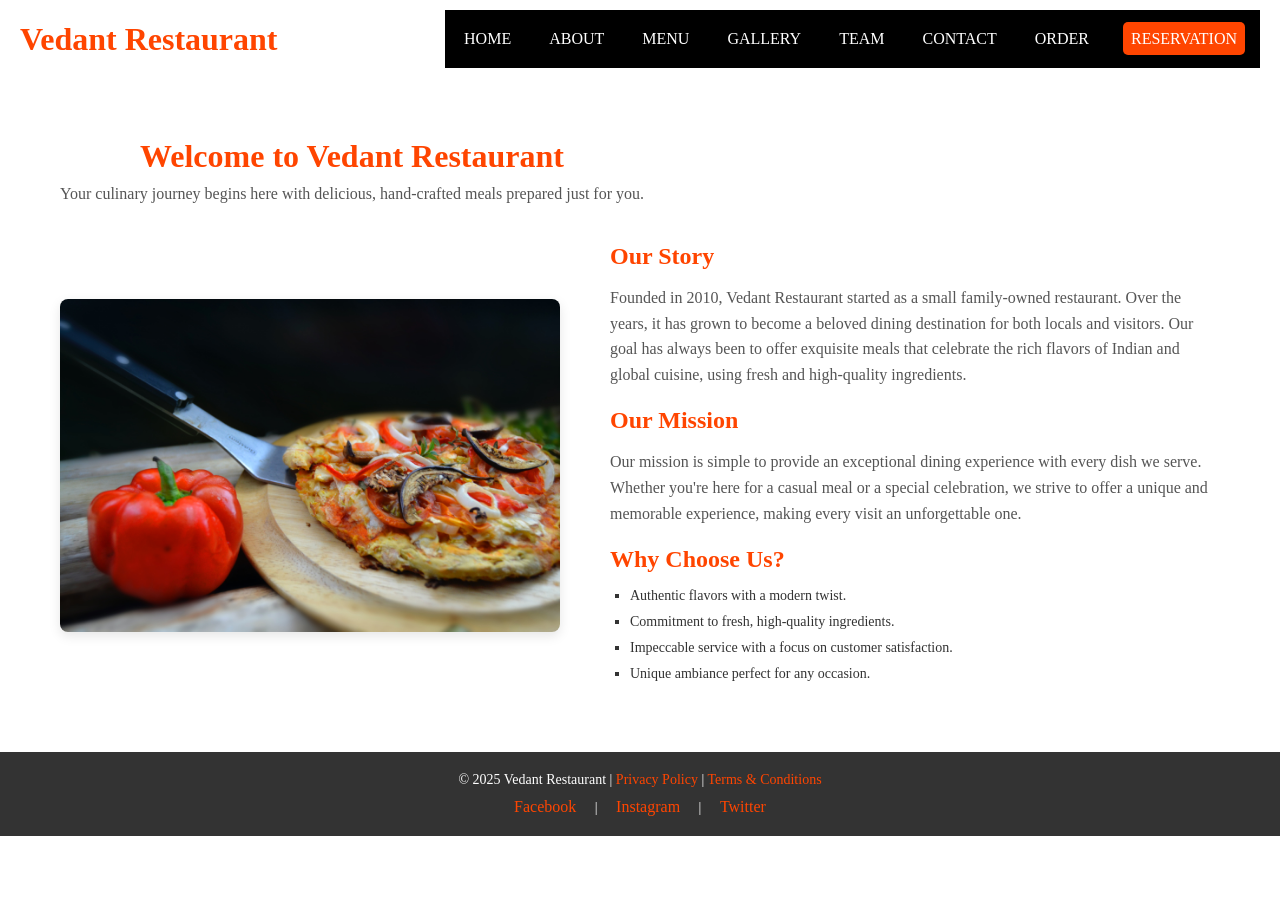
<file: about.html>
<!DOCTYPE html>
<html lang="en">

<head>
    <meta charset="UTF-8">
    <meta name="viewport" content="width=device-width, initial-scale=1.0">
    <title>Document</title>
</head>
<style>
    * {
        margin: 0;
        padding: 0;
        box-sizing: border-box;
    }

    .container {
        display: flex;
        align-items: center;
        justify-content: space-between;
        flex-wrap: wrap;
        padding: 10px 20px;
    }

    .container h1 {
        color: orangered;
        cursor: pointer;
    }

    .navbar {
        background-color: black;
        padding: 10px 0;
    }

    .navbar ul {
        display: flex;
        flex-wrap: wrap;
        justify-content: center;
        padding: 0;
        list-style-type: none;
    }

    .navbar ul li {
        display: inline-block;
        padding: 10px 15px;
        text-transform: uppercase;
    }

    .navbar ul li a {
        text-decoration: none;
        color: #fff;
        padding: 4px;
        transition: 0.5s;
    }

    .navbar ul li a:hover {
        box-shadow: 0 3px 50px orangered inset, 0 3px 50px orangered inset,
            0 3px 50px orangered inset, 0 3px 50px orangered inset;
    }

    .navbar .reservation {
        padding: 8px;
        background-color: orangered;
        border-radius: 5px;
    }

    .about {
        padding: 50px 20px;
        background-color: #fff;
    }

    .about .container {
        width: 100%;
        max-width: 1200px;
        margin: 0 auto;
    }

    .about-header {
        text-align: center;
        margin-bottom: 40px;
    }

    .about-header h2 {
        font-size: 32px;
        color: orangered;
        margin-bottom: 10px;
    }

    .about-header p {
        font-size: 16px;
        color: #555;
    }

    .about-content {
        display: flex;
        flex-wrap: wrap;
        gap: 20px;
        justify-content: center;
        align-items: center;
    }

    .about-img {
        flex: 1;
        max-width: 500px;
        margin-right: 30px;
    }

    .about-img img {
        width: 100%;
        border-radius: 8px;
        box-shadow: 0 4px 12px rgba(0, 0, 0, 0.1);
    }

    .about-text {
        flex: 1;
        max-width: 700px;
    }

    .about-text h3 {
        font-size: 24px;
        color: orangered;
        margin-bottom: 15px;
    }

    .about-text p {
        font-size: 16px;
        color: #555;
        line-height: 1.6;
        margin-bottom: 20px;
    }

    .about-text ul {
        list-style-type: square;
        padding-left: 20px;
    }

    .about-text ul li {
        font-size: 14px;
        color: #333;
        margin-bottom: 10px;
    }

    footer {
        background-color: #333;
        color: white;
        padding: 20px 0;
        text-align: center;
        font-size: 14px;
    }

    footer a {
        color: orangered;
        text-decoration: none;
    }

    footer a:hover {
        text-decoration: underline;
    }

    footer .social-links {
        margin-top: 10px;
    }

    footer .social-links a {
        margin: 0 15px;
        font-size: 16px;
    }
    /* Tablet view */
    @media (max-width: 768px) {
        .about-content {
            flex-direction: column;
            text-align: center;
        }

        .about-img {
            margin-right: 0;
            margin-bottom: 20px;
        }

        .about-text h3 {
            font-size: 22px;
        }

        .about-text p {
            font-size: 15px;
        }

        .navbar ul li {
            padding: 10px;
        }

        .container {
            flex-direction: column;
            text-align: center;
        }

        .container h1 {
            margin-bottom: 10px;
        }
    }

    /* Mobile view */
    @media (max-width: 480px) {
        .about-header h2 {
            font-size: 24px;
        }

        .about-header p,
        .about-text p,
        .navbar ul li {
         font-size: 14px;
        }

        .about-text h3 {
            font-size: 20px;
        }

        .navbar ul {
            flex-direction: column;
            padding: 0;
        }

        .navbar ul li {
            display: block;
            text-align: center;
            padding: 8px 0;
        }

        footer .social-links a {
            display: block;
            margin: 5px 0;
        }
    }
</style>

<body>
    <div class="container">
        <h1>Vedant Restaurant</h1>
        <div class="navbar">
            <ul>
                <li><a href="index.html">HOME</a></li>
                <li><a href="about.html">ABOUT</a></li>
                <li><a href="Menu.html">MENU</a></li>
                <li><a href="gallery.html">GALLERY</a></li>
                <li><a href="team.html">TEAM</a></li>
                <li><a href="contact.html">CONTACT</a></li>
                <li><a href="order.html">ORDER</a></li>
                <li><a class="reservation" href="#">RESERVATION</a></li>
            </ul>
        </div>
    </div>

    <section class="about">
        <div class="container">
            <div class="about-header">
                <h2>Welcome to Vedant Restaurant</h2>
                <p>Your culinary journey begins here with delicious, hand-crafted meals prepared just for you.</p>
            </div>
            <div class="about-content">
                <div class="about-img">
                    <img src="images/food.jpg" alt="Restaurant Interior">
                </div>
                <div class="about-text">
                    <h3>Our Story</h3>
                    <p>Founded in 2010, Vedant Restaurant started as a small family-owned restaurant. Over the years, it
                        has grown to become a beloved dining destination for both locals and visitors. Our goal has
                        always been to offer exquisite meals that celebrate the rich flavors of Indian and global
                        cuisine, using fresh and high-quality ingredients.</p>

                    <h3>Our Mission</h3>
                    <p>Our mission is simple to provide an exceptional dining experience with every dish we serve.
                        Whether you're here for a casual meal or a special celebration, we strive to offer a unique and
                        memorable experience, making every visit an unforgettable one.</p>

                    <h3>Why Choose Us?</h3>
                    <ul>
                        <li>Authentic flavors with a modern twist.</li>
                        <li>Commitment to fresh, high-quality ingredients.</li>
                        <li>Impeccable service with a focus on customer satisfaction.</li>
                        <li>Unique ambiance perfect for any occasion.</li>
                    </ul>
                </div>
            </div>
        </div>
    </section>
    <footer>
        <div class="footer-container">
            <p>&copy; 2025 Vedant Restaurant | <a href="privacy.html">Privacy Policy</a> | <a href="terms.html">Terms &
                    Conditions</a></p>
            <div class="social-links">
                <a href="https://www.facebook.com/p/Hotel-Vedant-100067033030986/" target="_blank">Facebook</a> |
                <a href="https://www.instagram.com/hotelvedant/?hl=en" target="_blank">Instagram</a> |
                <a href="https://twitter.com/vedantm_?lang=en" target="_blank">Twitter</a>
            </div>
        </div>
    </footer>
</body>

</html>
</file>
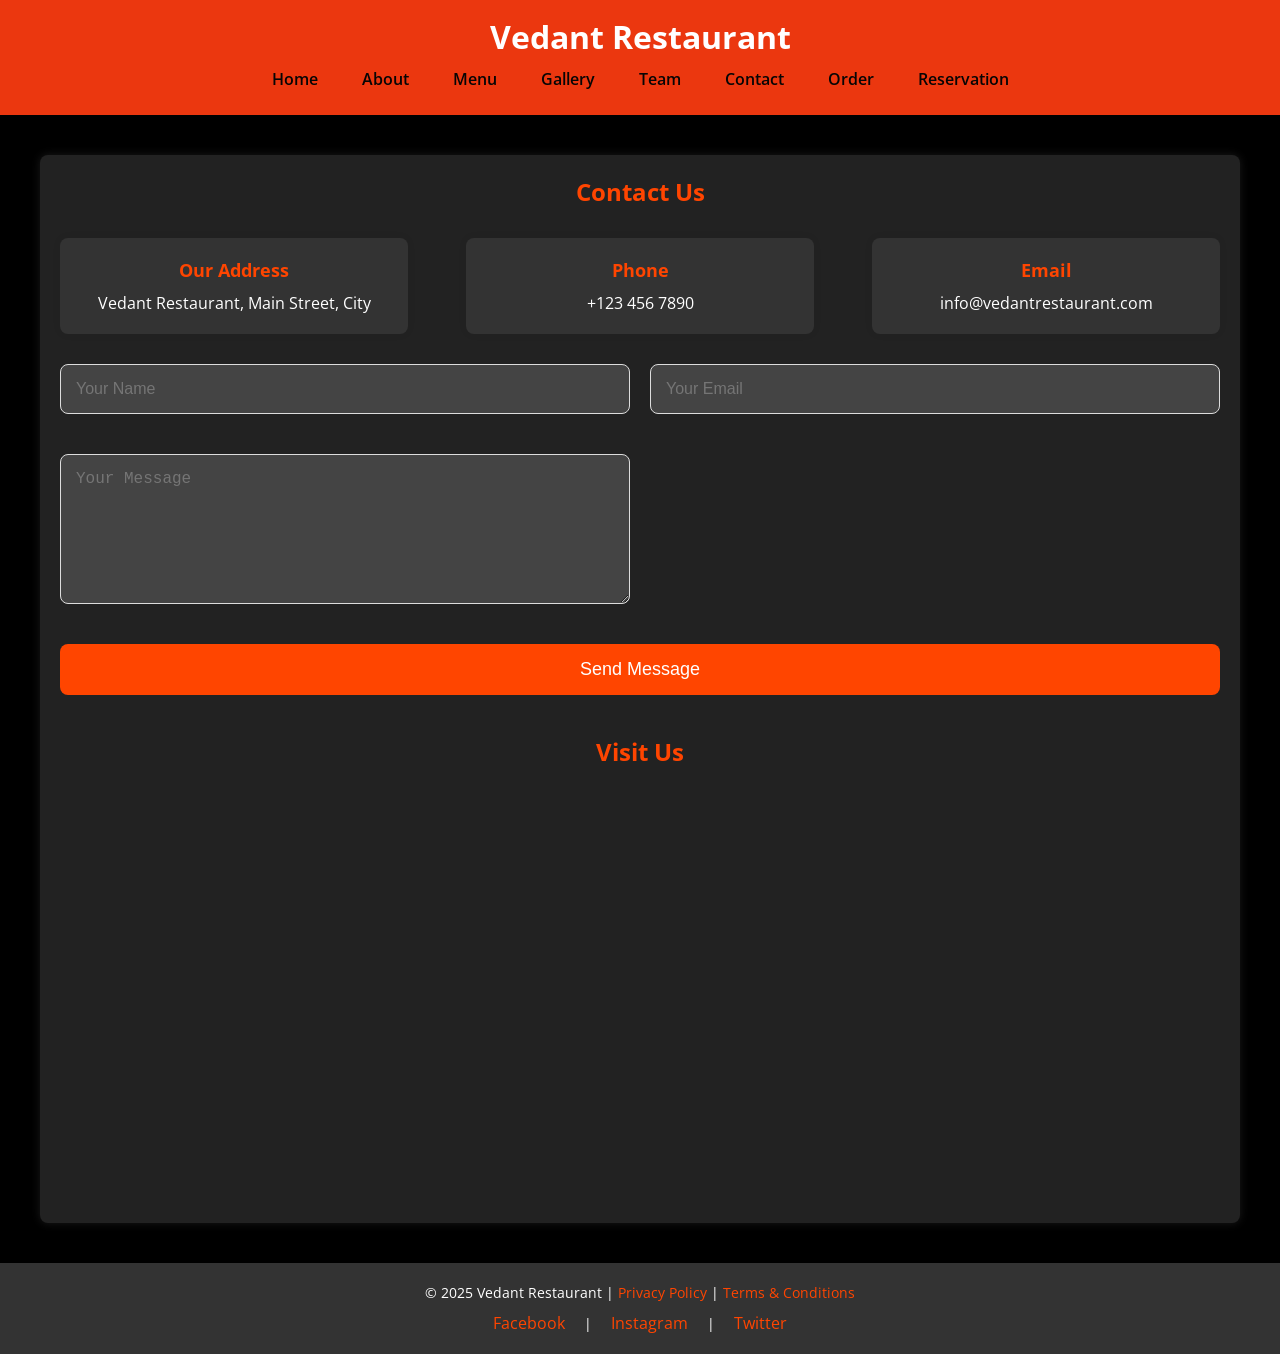
<file: contact.html>
<!DOCTYPE html>
<html lang="en">
<head>
    <meta charset="UTF-8">
    <meta name="viewport" content="width=device-width, initial-scale=1.0">
    <title>Contact - Vedant Restaurant</title>
    <link href="https://fonts.googleapis.com/css2?family=Open+Sans:wght@400;600&display=swap" rel="stylesheet">
    <style>
    * {
        margin: 0;
        padding: 0;
        box-sizing: border-box;
    }
    
    body {
        font-family: 'Open Sans', sans-serif;
        background-color: #000;
        color: #fff;
        padding: 0;
        margin: 0;
    }
    
    header {
        background-color: rgb(235, 55, 15);
        color: white;
        padding: 15px 0;
        text-align: center;
    }
    
    header h1 {
        margin: 0;
    }
    
    .navbar ul {
        list-style: none;
        padding: 0;
        text-align: center;
    }
    
    .navbar ul li {
        display: inline-block;
        padding: 10px 20px;
    }
    
    .navbar ul li a {
        text-decoration: none;
        color: rgb(6, 5, 5);
        font-weight: 600;
        transition: 0.3s;
    }
    
    .navbar ul li a:hover {
        box-shadow: 0 3px 50px rgb(237, 235, 234) inset, 0 3px 50px rgb(240, 238, 237) inset,
                    0 3px 50px rgb(240, 238, 237) inset, 0 3px 50px rgb(244, 242, 242) inset;
    }
    
    .contact-container {
        max-width: 1200px;
        margin: 40px auto;
        padding: 20px;
        background-color: #222;
        box-shadow: 0 0 10px rgba(255, 255, 255, 0.1);
        border-radius: 8px;
    }
    
    .contact-container h2 {
        text-align: center;
        color: orangered;
        margin-bottom: 30px;
    }
    
    .contact-info {
        display: flex;
        justify-content: space-between;
        gap: 20px;
        margin-bottom: 30px;
    }
    
    .contact-info div {
        width: 30%;
        padding: 20px;
        background-color: #333;
        box-shadow: 0 0 10px rgba(0, 0, 0, 0.05);
        text-align: center;
        border-radius: 8px;
    }
    
    .contact-info div h3 {
        margin-bottom: 10px;
        font-size: 18px;
        color: orangered;
    }
    
    .contact-info div p {
        font-size: 16px;
    }
    
    .contact-form {
        display: flex;
        flex-wrap: wrap;
        justify-content: space-between;
        gap: 20px;
    }
    
    .contact-form input, .contact-form textarea {
        width: calc(50% - 10px);
        padding: 15px;
        margin-bottom: 20px;
        border: 1px solid #ddd;
        border-radius: 8px;
        font-size: 16px;
        background-color: #444;
        color: white;
    }
    
    .contact-form textarea {
        height: 150px;
    }
    
    .contact-form button {
        width: 100%;
        padding: 15px;
        background-color: orangered;
        color: white;
        border: none;
        border-radius: 8px;
        font-size: 18px;
        cursor: pointer;
        transition: 0.3s;
    }
    
    .contact-form button:hover {
        background-color: darkorange;
    }
    
    .map {
        margin-top: 40px;
        text-align: center;
    }
    
    iframe {
        width: 100%;
        height: 400px;
        border: none;
        border-radius: 8px;
    }
    
    footer {
        background-color: #333;
        color: white;
        padding: 20px 0;
        text-align: center;
        font-size: 14px;
    }
    
    footer a {
        color: orangered;
        text-decoration: none;
    }
    
    footer a:hover {
        text-decoration: underline;
    }
    
    footer .social-links {
        margin-top: 10px;
    }
    
    footer .social-links a {
        margin: 0 15px;
        font-size: 16px;
    }
    
    /* Responsive Design */
    
    /* Tablet View */
    @media screen and (max-width: 1024px) {
        .contact-info {
            flex-direction: column;
            gap: 20px;
        }
    
        .contact-info div {
            width: 100%;
        }
    
        .contact-form input, .contact-form textarea {
            width: 100%;
        }
    
        .contact-container {
            padding: 15px;
        }
    }
    
    /* Mobile View */
    @media screen and (max-width: 768px) {
        header h1 {
            font-size: 24px;
        }
    
        .navbar ul li {
            display: block;
            padding: 10px 0;
        }
    
        .contact-form input, .contact-form textarea {
            width: 100%;
        }
    
        .contact-info div h3 {
            font-size: 16px;
        }
    
        .contact-info div p {
            font-size: 14px;
        }
    }
</style>    
</head>
<body>
    <header>
        <h1>Vedant Restaurant</h1>
        <div class="navbar">
            <ul>
                <li><a href="index.html">Home</a></li>
                <li><a href="about.html">About</a></li>
                <li><a href="menu.html">Menu</a></li>
                <li><a href="gallery.html">Gallery</a></li>
                <li><a href="team.html">Team</a></li>
                <li><a href="contact.html">Contact</a></li>
                <li><a href="order.html">Order</a></li>
                <li><a class="reservation" href="#">Reservation</a></li>
            </ul>
        </div>
    </header>

    <div class="contact-container">
        <h2>Contact Us</h2>

        <div class="contact-info">
            <div>
                <h3>Our Address</h3>
                <p>Vedant Restaurant, Main Street, City</p>
            </div>
            <div>
                <h3>Phone</h3>
                <p>+123 456 7890</p>
            </div>
            <div>
                <h3>Email</h3>
                <p>info@vedantrestaurant.com</p>
            </div>
        </div>

        <div class="contact-form">
            <input type="text" placeholder="Your Name" required>
            <input type="email" placeholder="Your Email" required>
            <textarea placeholder="Your Message" required></textarea>
            <button type="submit">Send Message</button>
        </div>

        <div class="map">
            <h2>Visit Us</h2>
            <iframe src="https://www.google.com/maps/embed?pb=!1m18!1m12!1m3!1d241946.09755389165!2d73.67283184014417!3d18.645688835908576!2m3!1f0!2f0!3f0!3m2!1i1024!2i768!4f13.1!3m3!1m2!1s0x3bc2cbe5a6acae13%3A0x2cc25836198fd2c1!2sVedant%20Pure%20Veg%20Restaurant!5e0!3m2!1sen!2sin!4v1735737561800!5m2!1sen!2sin" width="600" height="450" style="border:0;" allowfullscreen="" loading="lazy" referrerpolicy="no-referrer-when-downgrade"></iframe>
        </div>
    </div>

    <footer>
        <div class="footer-container">
            <p>&copy; 2025 Vedant Restaurant | <a href="privacy.html">Privacy Policy</a> | <a href="terms.html">Terms & Conditions</a></p>
            <div class="social-links">
                <a href="#" target="_blank">Facebook</a> | 
                <a href="#" target="_blank">Instagram</a> | 
                <a href="#" target="_blank">Twitter</a>
            </div>
        </div>
    </footer>
    
</body>
</html>
</file>
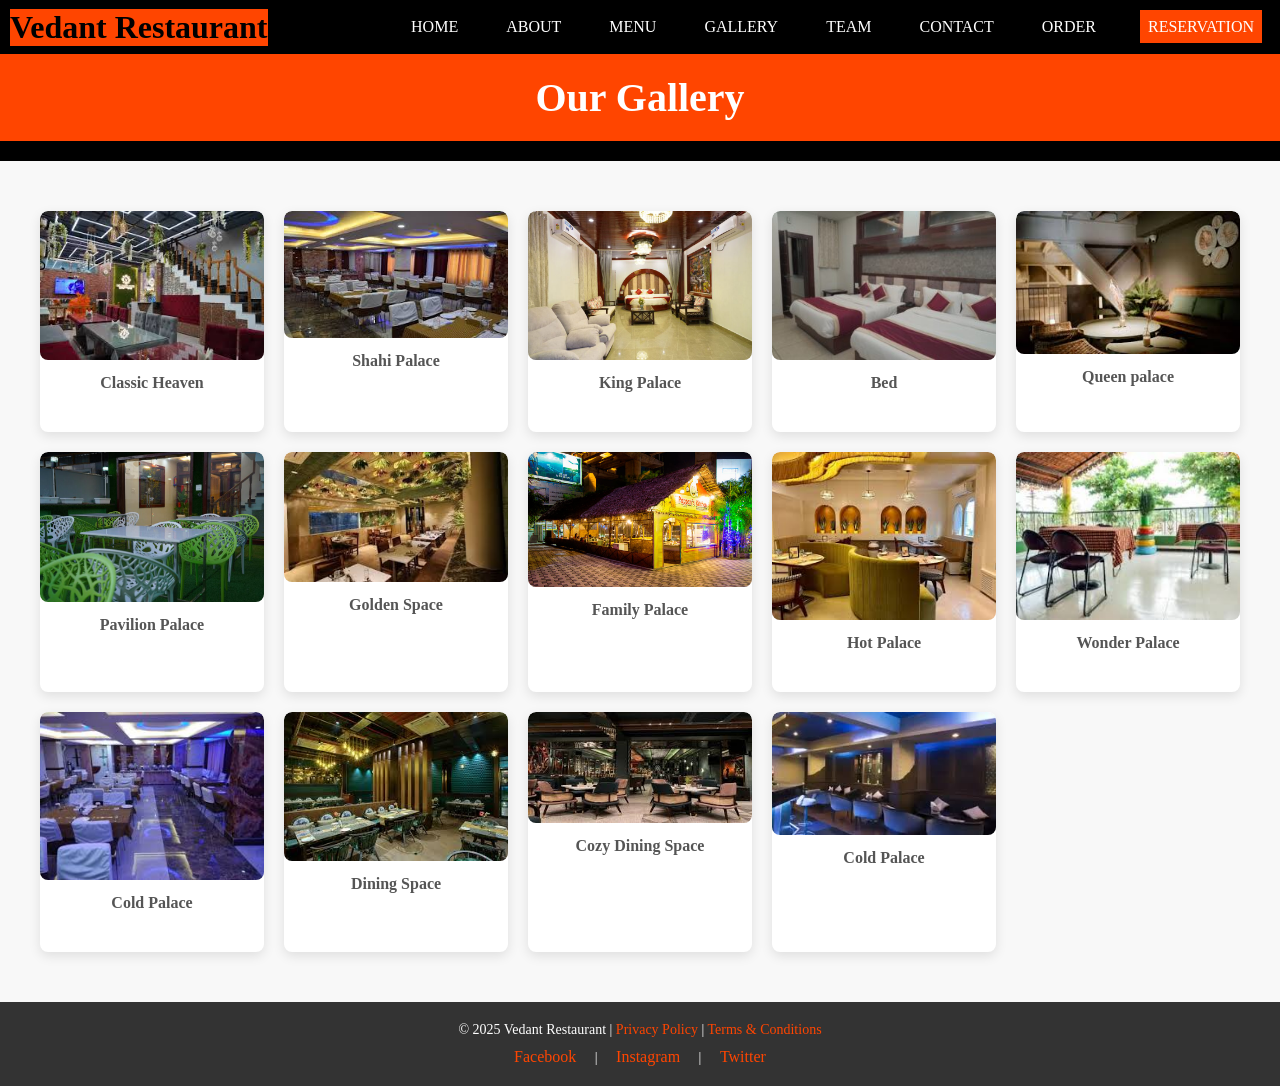
<file: gallery.html>
<!DOCTYPE html>
<html lang="en">
<head>
    <meta charset="UTF-8">
    <meta name="viewport" content="width=device-width, initial-scale=1.0">
    <title>Document</title>
</head>
<style>
    *{
    margin: 0;
    padding: 0;
}
body{
    background:rgba(0, 0, 0, 0.7) url(images/black.png) center center fixed;
    background-size: cover;
    background-blend-mode: darken;
    font-family: Cambria, Cochin, Georgia, Times, 'Times New Roman', serif;
     }
.container{
    display: flex;
    align-items: center;
    justify-content: space-between;
}

.container h1{
    background-color: orangered;
    margin-left: 10px;
    cursor: pointer;
}

.navbar ul li{
    display: inline-block;
    padding: 18px;
    text-transform: uppercase;
}

.navbar ul li a{
    text-decoration: none;
    color: #fff;
    padding: 4px;
    transition: 3.5s;
}

.navbar ul li a:hover{
    box-shadow: 0 3px 50px orangered inset,0 3px 50px orangered inset,
    0 3px 50px orangered inset,0 3px 50px orangered inset;
}

.navbar .reservation{
    padding: 8px;
    background-color: orangered;
}
.gallery-header {
    background-color: orangered;
    color: white;
    text-align: center;
    padding: 20px 0;
    margin-bottom: 20px;
}

.gallery-header h1 {
    font-size: 40px;
    margin: 0;
}
.gallery {
    padding: 50px 0;
    background-color: #f8f8f8;
    text-align: center;
}

.gallery h2 {
    font-size: 36px;
    color: orangered;
    margin-bottom: 20px;
}

.gallery p {
    font-size: 18px;
    color: #555;
    margin-bottom: 40px;
}
.gallery-grid {
    display: grid;
    grid-template-columns: repeat(auto-fit, minmax(200px, 1fr));
    gap: 20px;
    padding: 0 20px;
    max-width: 1200px;
    margin: 0 auto;
}
.gallery-item {
    position: relative;
    overflow: hidden;
    border-radius: 8px;
    box-shadow: 0 4px 12px rgba(0, 0, 0, 0.1);
    background: white;
}

.gallery-item img {
    width: 100%;
    height: auto;
    border-radius: 8px;
    transition: transform 0.3s ease, box-shadow 0.3s ease;
}
.gallery-item img:hover {
    transform: scale(1.05);
    box-shadow: 0 6px 16px rgba(0, 0, 0, 0.2);
}
.gallery-item .caption {
    text-align: center;
    font-size: 16px;
    font-weight: bold;
    color: #555;
    margin-top: 10px;
}

footer {
    background-color: #333;
    color: white;
    padding: 20px 0;
    text-align: center;
    font-size: 14px;
}

footer a {
    color: orangered;
    text-decoration: none;
}

footer a:hover {
    text-decoration: underline;
}

footer .social-links {
    margin-top: 10px;
}

footer .social-links a {
    margin: 0 15px;
    font-size: 16px;
}
/* Tablet View (1024px and below) */
@media screen and (max-width: 1024px) {
    .gallery-grid {
        grid-template-columns: repeat(3, 1fr); /* 3 items per row */
        gap: 15px;
        padding: 0 15px;
    }

    .gallery h2 {
        font-size: 28px;
    }

    .gallery p {
        font-size: 16px;
    }

    .gallery-item .caption {
        font-size: 14px;
    }
}

/* Mobile View (768px and below) */
@media screen and (max-width: 768px) {
    .gallery-grid {
        grid-template-columns: repeat(2, 1fr); /* 2 items per row */
        gap: 10px;
        padding: 0 10px;
    }

    .gallery h2 {
        font-size: 24px;
    }

    .gallery p {
        font-size: 14px;
    }

    .gallery-item .caption {
        font-size: 12px;
    }
}

/* Small Mobile View (480px and below) */
@media screen and (max-width: 480px) {
    .gallery-grid {
        grid-template-columns: repeat(1, 1fr); /* 1 item per row */
        gap: 10px;
        padding: 0 5px;
    }

    .gallery h2 {
        font-size: 20px;
    }

    .gallery p {
        font-size: 12px;
    }

    .gallery-item .caption {
        font-size: 10px;
    }
}

</style>
<body>
    <div class="container">
        <h1>Vedant Restaurant</h1>
        <div class="navbar">
            <ul>
                <li><a href="index.html">HOME</a></li>
                <li><a href="about.html">ABOUT</a></li>
                <li><a href="Menu.html">MENU</a></li>
                <li><a href="gallery.html">GALLERY</a></li>
                <li><a href="team.html">TEAM</a></li>
                <li><a href="contact.html">CONTACT</a></li>
                <li><a href="order.html">ORDER</a></li>
                <li><a class="reservation" href="#">RESERVATION</a></li>
            </ul>
        </div>
    </div>
    <div>
    <header class="gallery-header">
        <h1>Our Gallery</h1>
    </header>
    </div>
    <div></div>
    <section class="gallery">
        <div class="container">
            <div class="gallery-grid">
                <div class="gallery-item">
                    <img src="Gallery/img1.jpg" alt="Dish 1">
                    <p class="caption">Classic Heaven</p>
                </div>
                <div class="gallery-item">
                    <img src="Gallery/img2.jpg" alt="Dish 5">
                    <p class="caption">Shahi Palace</p>
                </div>
                <div class="gallery-item">
                    <img src="Gallery/img3.jpg" alt="Dish 3">
                    <p class="caption">King Palace</p>
                </div>
                <div class="gallery-item">
                    <img src="Gallery/img4.jpg" alt="Dish 4">
                    <p class="caption">Bed</p>
                </div>
                <div class="gallery-item">
                    <img src="Gallery/img5.jpg" alt="Dish 5">
                    <p class="caption">Queen palace</p>
                </div>
                <div class="gallery-item">
                    <img src="Gallery/img6.jpg" alt="Dish 6">
                    <p class="caption">Pavilion Palace</p>
                </div>
                <div class="gallery-item">
                    <img src="Gallery/img7.jpg" alt="Dish 5">
                    <p class="caption">Golden Space</p>
                </div>
                <div class="gallery-item">
                    <img src="Gallery/img8.jpg" alt="Dish 2">
                    <p class="caption">Family Palace</p>
                </div>
                <div class="gallery-item">
                    <img src="Gallery/img9.jpg" alt="Dish 5">
                    <p class="caption">Hot Palace</p>
                </div>
                <div class="gallery-item">
                    <img src="Gallery/img10.jpg" alt="Dish 5">
                    <p class="caption">Wonder Palace</p>
                </div>
                <div class="gallery-item">
                    <img src="Gallery/img11.jpg" alt="Dish 2">
                    <p class="caption">Cold Palace</p>
                </div>
                <div class="gallery-item">
                    <img src="Gallery/img12.jpg" alt="Dish 2">
                    <p class="caption">Dining Space</p>
                </div>
                <div class="gallery-item">
                    <img src="Gallery/img13.jpg" alt="Dish 2">
                    <p class="caption">Cozy Dining Space</p>
                </div>
                <div class="gallery-item">
                    <img src="Gallery/img14.jpg" alt="Dish 2">
                    <p class="caption">Cold Palace</p>
                </div>
            </div>
        </div>
    </section>
</div>
    <footer>
        <div class="footer-container">
            <p>&copy; 2025 Vedant Restaurant | <a href="privacy.html">Privacy Policy</a> | <a href="terms.html">Terms & Conditions</a></p>
            <div class="social-links">
                <a href="https://www.facebook.com/p/Hotel-Vedant-100067033030986/" target="_blank">Facebook</a> | 
                <a href="https://www.instagram.com/hotelvedant/?hl=en" target="_blank">Instagram</a> | 
                <a href="https://twitter.com/vedantm_?lang=en" target="_blank">Twitter</a>
            </div>
        </div>
    </footer>
</body>
</html>
</file>
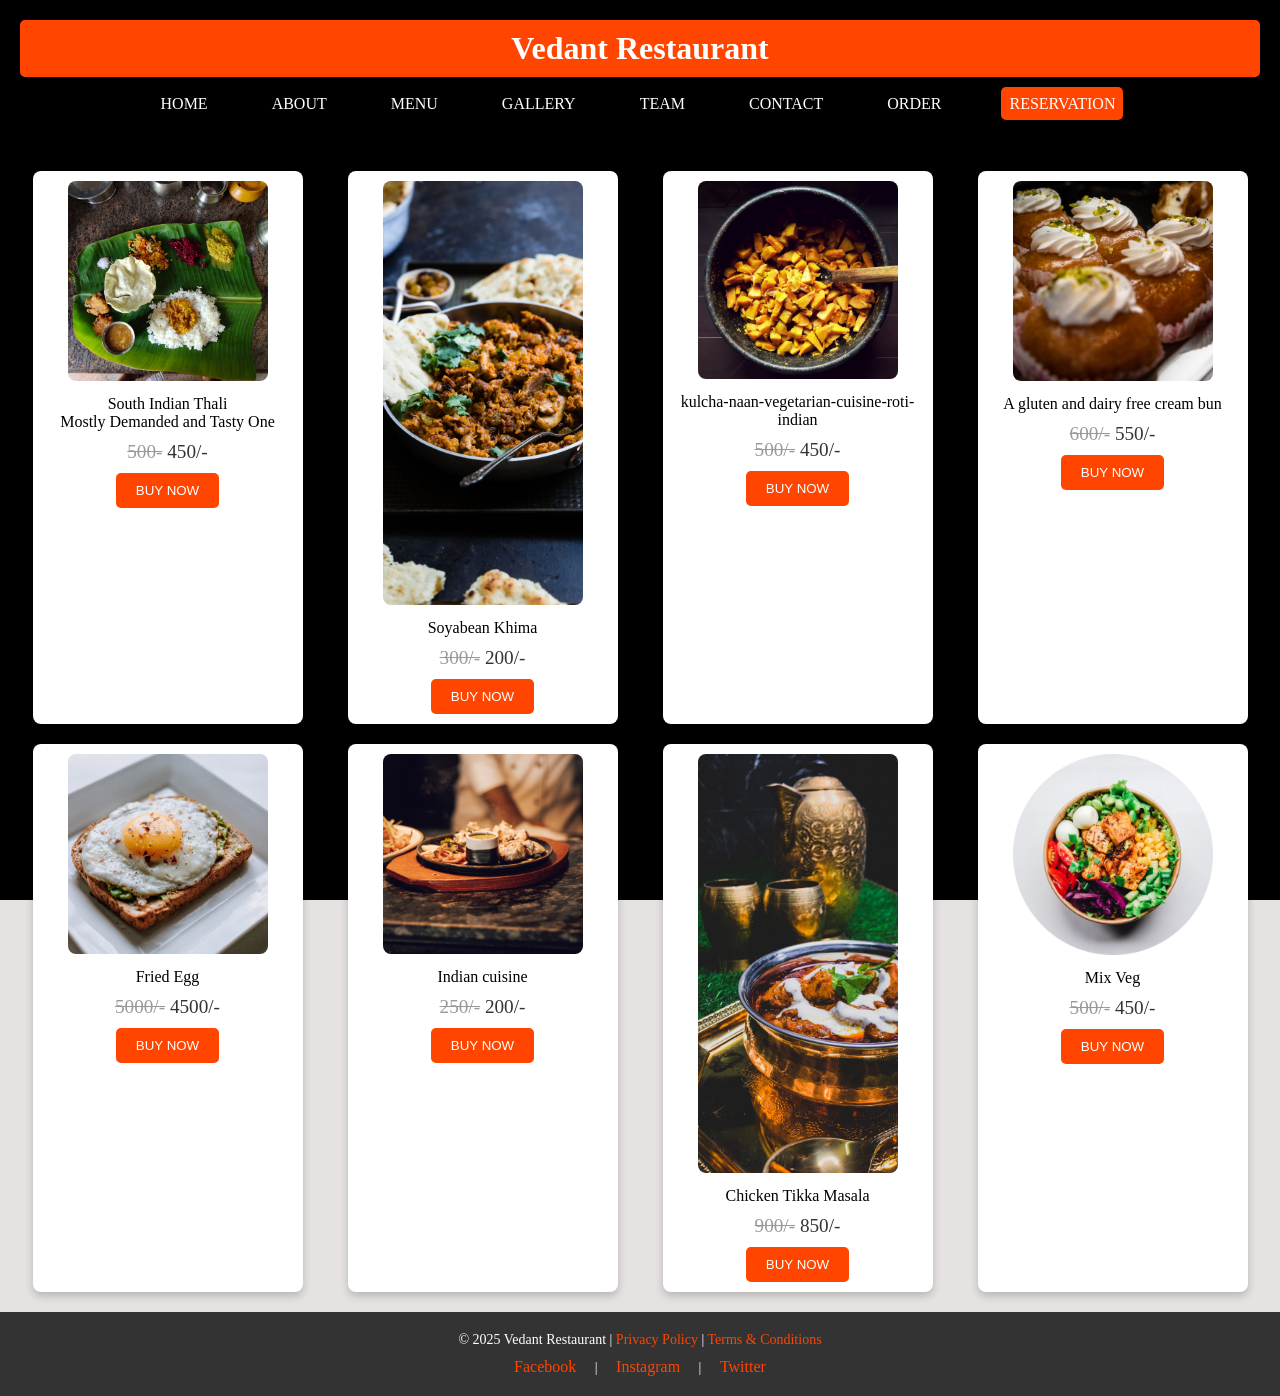
<file: Menu.html>
<!DOCTYPE html>
<html lang="en">
<head>
    <meta charset="UTF-8">
    <meta name="viewport" content="width=device-width, initial-scale=1.0">
    <title>Vedant Restaurant</title>
    <style>
        * {
            margin: 0;
            padding: 0;
        }

        body {
            background: rgba(219, 213, 213, 0.7) url(images/black.png) center center fixed;
            background-size: cover;
            background-blend-mode: darken;
            font-family: Cambria, Cochin, Georgia, Times, 'Times New Roman', serif;
        }

        .container {
            text-align: center;
            padding: 20px;
        }

        .container h1 {
            background-color: orangered;
            color: white;
            padding: 10px;
            border-radius: 5px;
        }

        .navbar ul {
            list-style: none;
            padding: 0;
            display: flex;
            justify-content: center;
            gap: 20px;
            flex-wrap: wrap;
        }

        .navbar ul li {
            padding: 18px;
            text-transform: uppercase;
        }

        .navbar ul li a {
            text-decoration: none;
            color: #fff;
            padding: 4px;
            transition: 0.3s;
        }

        .navbar ul li a:hover {
            box-shadow: 0 3px 50px orangered inset, 0 3px 50px orangered inset,
                0 3px 50px orangered inset, 0 3px 50px orangered inset;
        }

        .navbar .reservation {
            padding: 8px;
            background-color: orangered;
            border-radius: 5px;
        }

        .grid-container {
            display: grid;
            grid-template-columns: repeat(auto-fit, minmax(250px, 1fr));
            gap: 20px;
            padding: 20px;
            justify-items: center;
        }

        .item {
            background-color: #fff;
            padding: 10px;
            border-radius: 8px;
            box-shadow: 0 4px 8px rgba(0, 0, 0, 0.2);
            text-align: center;
            transition: 0.3s;
            width: 100%;
            max-width: 250px;
        }

        .item:hover {
            transform: translateY(-5px);
            box-shadow: 0 8px 16px rgba(0, 0, 0, 0.3);
        }

        .item img {
            width: 100%;
            max-width: 200px;
            border-radius: 8px;
        }

        .item .p-description {
            font-size: 1rem;
            margin: 10px 0;
        }

        .item .price {
            font-size: 1.2rem;
            color: #333;
            margin: 10px 0;
        }

        .item .price del {
            color: #999;
        }

        .btn {
            padding: 10px 20px;
            background-color: orangered;
            color: #fff;
            border: none;
            border-radius: 5px;
            cursor: pointer;
            text-transform: uppercase;
            transition: 0.3s;
        }

        .btn:hover {
            background-color: darkorange;
        }

        footer {
            background-color: #333;
            color: white;
            padding: 20px 0;
            text-align: center;
            font-size: 14px;
        }

        footer a {
            color: orangered;
            text-decoration: none;
        }

        footer a:hover {
            text-decoration: underline;
        }

        footer .social-links {
            margin-top: 10px;
        }

        footer .social-links a {
            margin: 0 15px;
            font-size: 16px;
        }

        /* Tablet View (1024px and below) */
        @media screen and (max-width: 1024px) {
            .container h1 {
                font-size: 28px;
                padding: 8px;
            }

            .navbar ul {
                flex-direction: column;
                gap: 10px;
            }

            .navbar ul li {
                padding: 10px;
            }

            .grid-container {
                gap: 15px;
            }

            .item {
                max-width: 220px;
            }

            .item img {
                max-width: 180px;
            }

            .btn {
                padding: 8px 16px;
                font-size: 14px;
            }
        }

        /* Mobile View (768px and below) */
        @media screen and (max-width: 768px) {
            .container h1 {
                font-size: 24px;
                padding: 5px;
            }

            .navbar ul li {
                padding: 8px;
                font-size: 14px;
            }

            .grid-container {
                gap: 10px;
            }

            .item {
                max-width: 200px;
            }

            .item img {
                max-width: 160px;
            }

            .btn {
                padding: 6px 12px;
                font-size: 12px;
            }

            footer {
                font-size: 12px;
            }

            footer .social-links a {
                margin: 0 10px;
                font-size: 14px;
            }
        }

        /* Small Mobile View (480px and below) */
        @media screen and (max-width: 480px) {
            .container h1 {
                font-size: 20px;
                padding: 5px;
            }

            .navbar ul li {
                padding: 5px;
            }

            .item {
                max-width: 180px;
            }

            .item img {
                max-width: 140px;
            }

            .btn {
                padding: 5px 10px;
                font-size: 10px;
            }

            footer {
                font-size: 10px;
            }

            footer .social-links a {
                margin: 0 8px;
                font-size: 12px;
            }
        }
    </style>
</head>

<body>
    <div class="container">
        <h1>Vedant Restaurant</h1>
        <div class="navbar">
            <ul>
                <li><a href="index.html">HOME</a></li>
                <li><a href="about.html">ABOUT</a></li>
                <li><a href="menu.html">MENU</a></li>
                <li><a href="gallery.html">GALLERY</a></li>
                <li><a href="team.html">TEAM</a></li>
                <li><a href="contact.html">CONTACT</a></li>
                <li><a href="order.html">ORDER</a></li>
                <li><a class="reservation" href="#">RESERVATION</a></li>
            </ul>
        </div>
    </div>
    <div class="grid-container">
        <div class="item">
            <img src="Menus/grid_image1.png" alt="Food 1">
            <p class="p-description">South Indian Thali<br>Mostly Demanded and Tasty One</p>
            <p class="price"><del>500-</del> 450/-</p>
            <a href="order.html"><button class="btn">Buy Now</button></a>

        </div>
        <div class="item">
            <img src="Menus/grid_image2.png" alt="Food 2">
            <p class="p-description">Soyabean Khima</p>
            <p class="price"><del>300/-</del> 200/-</p>
            <a href="order.html"><button class="btn">Buy Now</button></a>
        </div>
        <div class="item">
            <img src="Menus/grid_image3.png" alt="Food 3">
            <p class="p-description">kulcha-naan-vegetarian-cuisine-roti-indian</p>
            <p class="price"><del>500/-</del> 450/-</p>
            <a href="order.html"><button class="btn">Buy Now</button></a>
        </div>
        <div class="item">
            <img src="Menus/grid_image4.png" alt="Food 4">
            <p class="p-description">A gluten and dairy free cream bun</p>
            <p class="price"><del>600/-</del> 550/-</p>
            <a href="order.html"><button class="btn">Buy Now</button></a>
        </div>
        <div class="item">
            <img src="Menus/grid_image5.png" alt="Food 5">
            <p class="p-description">Fried Egg</p>
            <p class="price"><del>5000/-</del> 4500/-</p>
            <a href="order.html"><button class="btn">Buy Now</button></a>
        </div>
        <div class="item">
            <img src="Menus/grid_image6.png" alt="Food 6">
            <p class="p-description">Indian cuisine</p>
            <p class="price"><del>250/-</del> 200/-</p>
            <a href="order.html"><button class="btn">Buy Now</button></a>
        </div>
        <div class="item">
            <img src="Menus/grid_image7.png" alt="Food 7">
            <p class="p-description">Chicken Tikka Masala</p>
            <p class="price"><del>900/-</del> 850/-</p>
            <a href="order.html"><button class="btn">Buy Now</button></a>
        </div>
        <div class="item">
            <img src="Menus/hero_image.png" alt="Food 8">
            <p class="p-description">Mix Veg</p>
            <p class="price"><del>500/-</del> 450/-</p>
            <a href="order.html"><button class="btn">Buy Now</button></a>
        </div>
    </div>
    <footer>
        <div class="footer-container">
            <p>&copy; 2025 Vedant Restaurant | <a href="privacy.html">Privacy Policy</a> | <a href="terms.html">Terms &
                    Conditions</a></p>
            <div class="social-links">
                <a href="https://www.facebook.com/p/Hotel-Vedant-100067033030986/" target="_blank">Facebook</a> |
                <a href="https://www.instagram.com/hotelvedant/?hl=en" target="_blank">Instagram</a> |
                <a href="https://twitter.com/vedantm_?lang=en" target="_blank">Twitter</a>
            </div>
        </div>
    </footer>
</body>

</html>
</file>
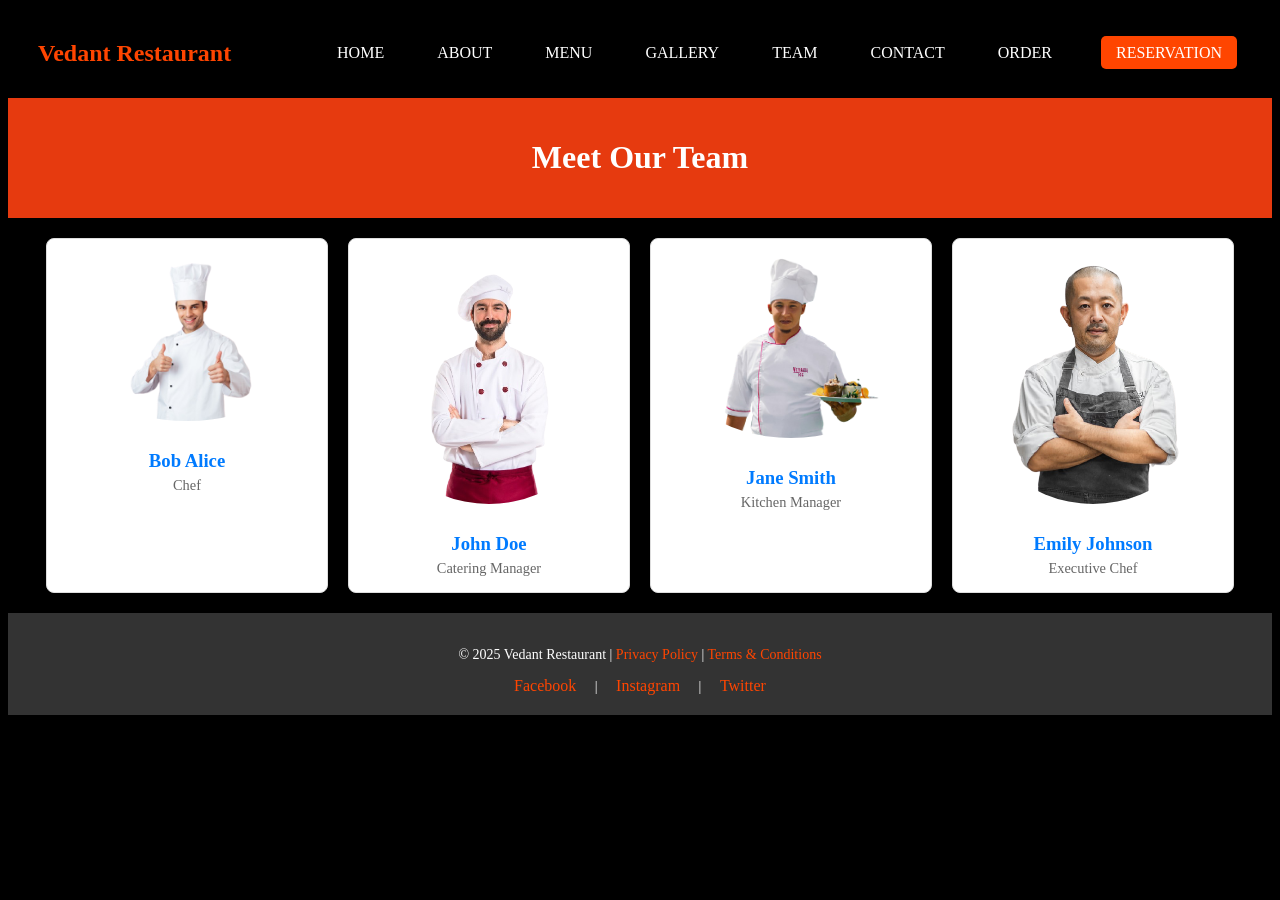
<file: team.html>
<!DOCTYPE html>
<html lang="en">

<head>
    <meta charset="UTF-8">
    <meta name="viewport" content="width=device-width, initial-scale=1.0">
    <title>Document</title>
</head>
<style>
    <style>* {
        margin: 0;
        padding: 0;
        box-sizing: border-box;
    }

    body {
        background: rgba(0, 0, 0, 0.7) url(images/black.png) center center fixed;
        background-size: cover;
        background-blend-mode: darken;
        font-family: Cambria, Cochin, Georgia, Times, 'Times New Roman', serif;
    }

    .container {
        display: flex;
        align-items: center;
        justify-content: space-between;
        padding: 10px 20px;
    }

    .container h1 {
        color: orangered;
        margin-left: 10px;
        cursor: pointer;
        font-size: 24px;
    }

    .navbar ul {
        display: flex;
        gap: 15px;
        list-style: none;
    }

    .navbar ul li {
        display: inline-block;
        padding: 10px 15px;
        text-transform: uppercase;
    }

    .navbar ul li a {
        text-decoration: none;
        color: #fff;
        padding: 4px;
        transition: box-shadow 0.3s;
    }

    .navbar ul li a:hover {
        box-shadow: 0 3px 10px orangered inset;
    }

    .navbar .reservation {
        padding: 8px 15px;
        background-color: orangered;
        border-radius: 5px;
    }

    header {
        text-align: center;
        padding: 20px;
        background-color: #e63a0f;
        color: white;
    }

    .team {
        display: flex;
        justify-content: center;
        flex-wrap: wrap;
        padding: 20px;
        gap: 20px;
    }

    .team-member {
        background: white;
        border: 1px solid #ddd;
        border-radius: 8px;
        padding: 15px;
        text-align: center;
        width: 250px;
        box-shadow: 0 4px 8px rgba(0, 0, 0, 0.1);
        transition: transform 0.3s ease, box-shadow 0.3s ease;
    }

    .team-member img {
        width: 100%;
        height: auto;
        border-radius: 50%;
        margin-bottom: 15px;
    }

    .team-member h3 {
        margin: 10px 0 5px;
        color: #007bff;
    }

    .team-member p {
        margin: 0;
        font-size: 0.9em;
        color: #666;
    }

    .team-member:hover {
        transform: scale(1.05);
        box-shadow: 0 8px 16px rgba(0, 0, 0, 0.2);
    }

    footer {
        background-color: #333;
        color: white;
        padding: 20px 0;
        text-align: center;
        font-size: 14px;
    }

    footer a {
        color: orangered;
        text-decoration: none;
    }

    footer a:hover {
        text-decoration: underline;
    }

    footer .social-links {
        margin-top: 10px;
    }

    footer .social-links a {
        margin: 0 15px;
        font-size: 16px;
    }

    /*Responsiveness */

    /* Tablet View (768px and below) */
    @media screen and (max-width: 768px) {
        .container {
            flex-direction: column;
            align-items: center;
            gap: 10px;
        }

        .container h1 {
            font-size: 20px;
            margin-left: 0;
        }

        .navbar ul {
            flex-wrap: wrap;
            justify-content: center;
            gap: 10px;
        }

        .team-member {
            width: 200px;
            padding: 10px;
        }

        .team-member h3 {
            font-size: 1rem;
        }

        .team-member p {
            font-size: 0.8em;
        }
    }

    /* Mobile View (480px and below) */
    @media screen and (max-width: 480px) {
        .container h1 {
            font-size: 18px;
        }

        .navbar ul {
            flex-direction: column;
            gap: 5px;
            align-items: center;
        }

        .navbar ul li {
            padding: 5px;
        }

        .team-member {
            width: 100%;
            max-width: 300px;
            padding: 10px;
        }

        .team-member img {
            width: 80%;
        }

        .team-member h3 {
            font-size: 0.9rem;
        }

        .team-member p {
            font-size: 0.7em;
        }

        footer {
            font-size: 12px;
        }

        footer .social-links a {
            margin: 0 10px;
            font-size: 14px;
        }
    }
</style>

</style>

<body>
    <div class="container">
        <h1>Vedant Restaurant</h1>
        <div class="navbar">
            <ul>
                <li><a href="index.html">HOME</a></li>
                <li><a href="about.html">ABOUT</a></li>
                <li><a href="Menu.html">MENU</a></li>
                <li><a href="gallery.html">GALLERY</a></li>
                <li><a href="team.html">TEAM</a></li>
                <li><a href="contact.html">CONTACT</a></li>
                <li><a href="order.html">ORDER</a></li>
                <li><a class="reservation" href="#">RESERVATION</a></li>
            </ul>
        </div>
    </div>
    <header>
        <h1>Meet Our Team</h1>
    </header>
    <section class="team">
        <div class="team-member">
            <img src="OurTeam/1.png" alt="Team Member 1">
            <h3>Bob Alice</h3>
            <p>Chef</p>
        </div>
        <div class="team-member">
            <img src="OurTeam/2.png" alt="Team Member 1">
            <h3>John Doe</h3>
            <p>Catering Manager</p>
        </div>
        <div class="team-member">
            <img src="OurTeam/3.png" alt="Team Member 2">
            <h3>Jane Smith</h3>
            <p>Kitchen Manager</p>
        </div>
        <div class="team-member">
            <img src="OurTeam/4.png" alt="Team Member 3">
            <h3>Emily Johnson</h3>
            <p>Executive Chef</p>
        </div>
    </section>
    <footer>
        <div class="footer-container">
            <p>&copy; 2025 Vedant Restaurant | <a href="privacy.html">Privacy Policy</a> | <a href="terms.html">Terms &
                    Conditions</a></p>
            <div class="social-links">
                <a href="https://www.facebook.com/p/Hotel-Vedant-100067033030986/" target="_blank">Facebook</a> |
                <a href="https://www.instagram.com/hotelvedant/?hl=en" target="_blank">Instagram</a> |
                <a href="https://twitter.com/vedantm_?lang=en" target="_blank">Twitter</a>
            </div>
        </div>
    </footer>
</body>

</html>
</file>
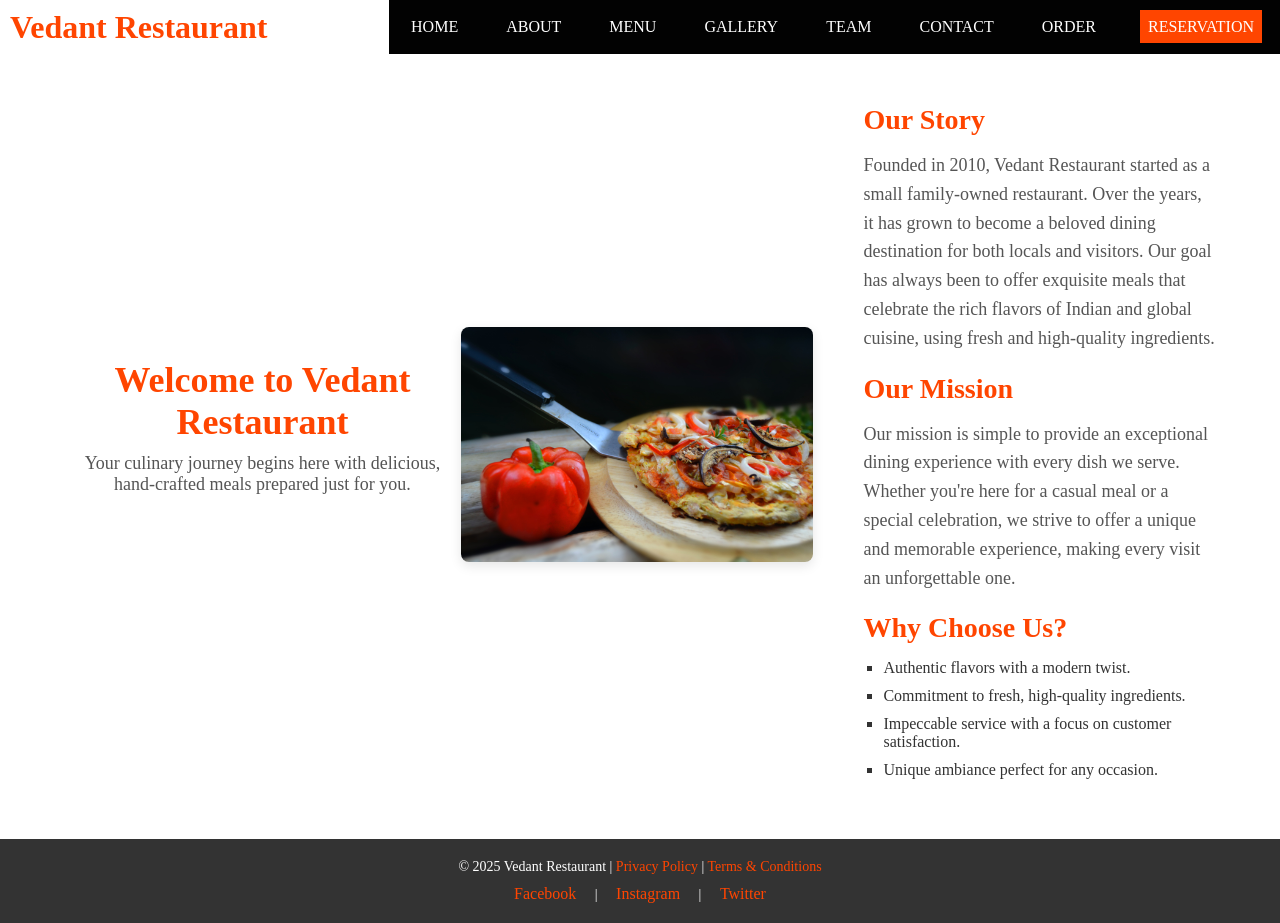
<file: HotelRes/about.html>
<!DOCTYPE html>
<html lang="en">
<head>
    <meta charset="UTF-8">
    <meta name="viewport" content="width=device-width, initial-scale=1.0">
    <title>Document</title>
</head>
<style>
    *{
    margin: 0;
    padding: 0;
}  
.container{
    display: flex;
    align-items: center;
    justify-content: space-between;
}

.container h1{
    color: orangered;
    margin-left: 10px;
    cursor: pointer;
}
.navbar{
    background-color: #020202;
}
.navbar ul li{
    display: inline-block;
    padding: 18px;
    text-transform: uppercase;
}

.navbar ul li a{
    text-decoration: none;
    color: #fff;
    padding: 4px;
    transition: 3.5s;
}

.navbar ul li a:hover{
    box-shadow: 0 3px 50px orangered inset,0 3px 50px orangered inset,
    0 3px 50px orangered inset,0 3px 50px orangered inset;
}

.navbar .reservation{
    padding: 8px;
    background-color: orangered;
}
.about {
    padding: 50px 0;
    background-color: #fff;
}

.about .container {
    width: 90%;
    max-width: 1200px;
    margin: 0 auto;
}

.about-header {
    text-align: center;
    margin-bottom: 40px;
}

.about-header h2 {
    font-size: 36px;
    color: orangered;
    margin-bottom: 10px;
}

.about-header p {
    font-size: 18px;
    color: #555;
}

.about-content {
    display: flex;
    flex-wrap: wrap;
    gap: 20px;
    justify-content: center;
    align-items: center;
}

.about-img {
    flex: 1;
    max-width: 500px;
    margin-right: 30px;
}

.about-img img {
    width: 100%;
    border-radius: 8px;
    box-shadow: 0 4px 12px rgba(0, 0, 0, 0.1);
}

.about-text {
    flex: 1;
    max-width: 700px;
}

.about-text h3 {
    font-size: 28px;
    color: orangered;
    margin-bottom: 15px;
}

.about-text p {
    font-size: 18px;
    color: #555;
    line-height: 1.6;
    margin-bottom: 20px;
}

.about-text ul {
    list-style-type: square;
    padding-left: 20px;
}

.about-text ul li {
    font-size: 16px;
    color: #333;
    margin-bottom: 10px;
}

footer {
    background-color: #333;
    color: white;
    padding: 20px 0;
    text-align: center;
    font-size: 14px;
}

footer a {
    color: orangered;
    text-decoration: none;
}

footer a:hover {
    text-decoration: underline;
}

footer .social-links {
    margin-top: 10px;
}

footer .social-links a {
    margin: 0 15px;
    font-size: 16px;
}
</style>
<body>
    <div class="container">
        <h1>Vedant Restaurant</h1>
        <div class="navbar">
            <ul>
                <li><a href="index.html">HOME</a></li>
                <li><a href="about.html">ABOUT</a></li>
                <li><a href="Menu.html">MENU</a></li>
                <li><a href="gallery.html">GALLERY</a></li>
                <li><a href="team.html">TEAM</a></li>
                <li><a href="contact.html">CONTACT</a></li>
                <li><a href="order.html">ORDER</a></li>
                <li><a class="reservation" href="#">RESERVATION</a></li>
            </ul>
        </div>
    </div>
    
    <section class="about">
        <div class="container">
            <div class="about-header">
                <h2>Welcome to Vedant Restaurant</h2>
                <p>Your culinary journey begins here with delicious, hand-crafted meals prepared just for you.</p>
            </div>
            <div class="about-content">
                <div class="about-img">
                    <img src="images/food.jpg" alt="Restaurant Interior">
                </div>
                <div class="about-text">
                    <h3>Our Story</h3>
                    <p>Founded in 2010, Vedant Restaurant started as a small family-owned restaurant. Over the years, it has grown to become a beloved dining destination for both locals and visitors. Our goal has always been to offer exquisite meals that celebrate the rich flavors of Indian and global cuisine, using fresh and high-quality ingredients.</p>

                    <h3>Our Mission</h3>
                    <p>Our mission is simple to provide an exceptional dining experience with every dish we serve. Whether you're here for a casual meal or a special celebration, we strive to offer a unique and memorable experience, making every visit an unforgettable one.</p>

                    <h3>Why Choose Us?</h3>
                    <ul>
                        <li>Authentic flavors with a modern twist.</li>
                        <li>Commitment to fresh, high-quality ingredients.</li>
                        <li>Impeccable service with a focus on customer satisfaction.</li>
                        <li>Unique ambiance perfect for any occasion.</li>
                    </ul>
                </div>
            </div>
        </div>
    </section>
    <footer>
        <div class="footer-container">
            <p>&copy; 2025 Vedant Restaurant | <a href="privacy.html">Privacy Policy</a> | <a href="terms.html">Terms & Conditions</a></p>
            <div class="social-links">
                <a href="https://www.facebook.com/p/Hotel-Vedant-100067033030986/" target="_blank">Facebook</a> | 
                <a href="https://www.instagram.com/hotelvedant/?hl=en" target="_blank">Instagram</a> | 
                <a href="https://twitter.com/vedantm_?lang=en" target="_blank">Twitter</a>
            </div>
        </div>
    </footer>
</body>
</html>
</file>
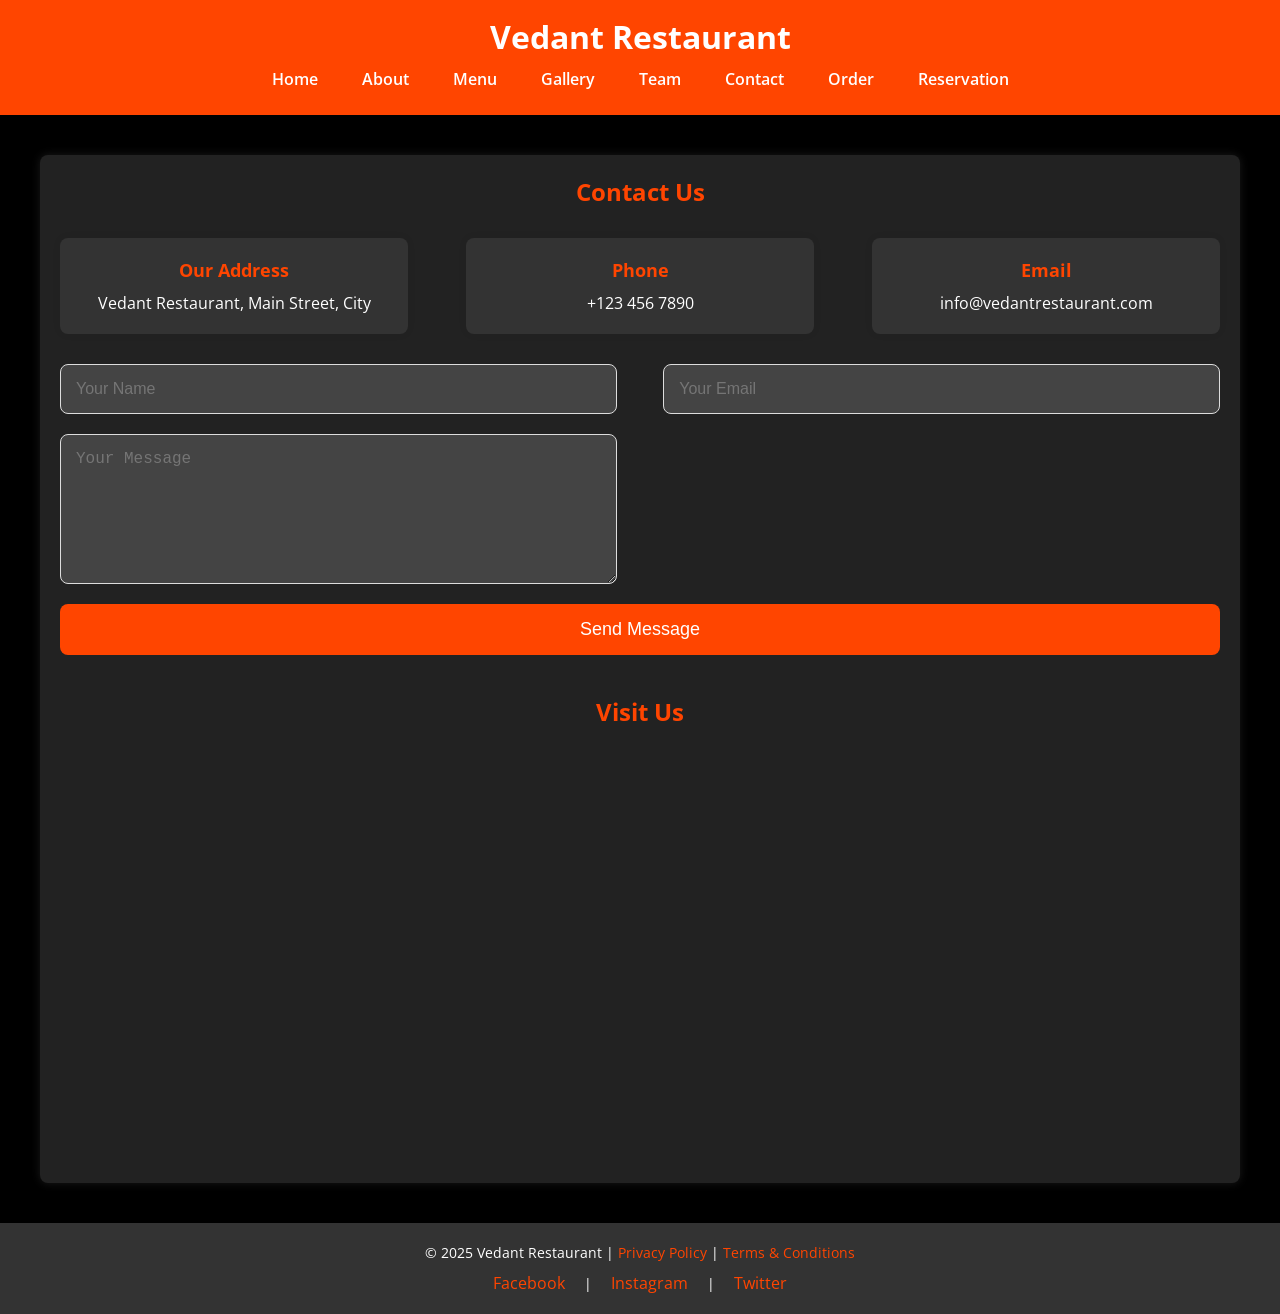
<file: HotelRes/contact.html>
<!DOCTYPE html>
<html lang="en">
<head>
    <meta charset="UTF-8">
    <meta name="viewport" content="width=device-width, initial-scale=1.0">
    <title>Contact - Vedant Restaurant</title>
    <link href="https://fonts.googleapis.com/css2?family=Open+Sans:wght@400;600&display=swap" rel="stylesheet">
    <style>
        * {
            margin: 0;
            padding: 0;
            box-sizing: border-box;
        }

        body {
            font-family: 'Open Sans', sans-serif;
            background-color: #000;
            color: #fff;
            padding: 0;
            margin: 0;
        }

        header {
            background-color: orangered;
            color: white;
            padding: 15px 0;
            text-align: center;
        }

        header h1 {
            margin: 0;
        }

        .navbar ul {
            list-style: none;
            padding: 0;
            text-align: center;
        }

        .navbar ul li {
            display: inline-block;
            padding: 10px 20px;
        }

        .navbar ul li a {
            text-decoration: none;
            color: white;
            font-weight: 600;
            transition: 0.3s;
        }

        .navbar ul li a:hover {
            color: #333;
        }

        .contact-container {
            max-width: 1200px;
            margin: 40px auto;
            padding: 20px;
            background-color: #222;
            box-shadow: 0 0 10px rgba(255, 255, 255, 0.1);
            border-radius: 8px;
        }

        .contact-container h2 {
            text-align: center;
            color: orangered;
            margin-bottom: 30px;
        }

        .contact-info {
            display: flex;
            justify-content: space-between;
            margin-bottom: 30px;
        }

        .contact-info div {
            width: 30%;
            padding: 20px;
            background-color: #333;
            box-shadow: 0 0 10px rgba(0, 0, 0, 0.05);
            text-align: center;
            border-radius: 8px;
        }

        .contact-info div h3 {
            margin-bottom: 10px;
            font-size: 18px;
            color: orangered;
        }

        .contact-info div p {
            font-size: 16px;
        }

        .contact-form {
            display: flex;
            flex-wrap: wrap;
            justify-content: space-between;
        }

        .contact-form input, .contact-form textarea {
            width: 48%;
            padding: 15px;
            margin-bottom: 20px;
            border: 1px solid #ddd;
            border-radius: 8px;
            font-size: 16px;
            background-color: #444;
            color: white;
        }

        .contact-form textarea {
            height: 150px;
        }

        .contact-form button {
            width: 100%;
            padding: 15px;
            background-color: orangered;
            color: white;
            border: none;
            border-radius: 8px;
            font-size: 18px;
            cursor: pointer;
            transition: 0.3s;
        }

        .contact-form button:hover {
            background-color: darkorange;
        }

        .map {
            margin-top: 40px;
            text-align: center;
        }

        iframe {
            width: 100%;
            height: 400px;
            border: none;
            border-radius: 8px;
        }

        footer {
    background-color: #333;
    color: white;
    padding: 20px 0;
    text-align: center;
    font-size: 14px;
}

footer a {
    color: orangered;
    text-decoration: none;
}

footer a:hover {
    text-decoration: underline;
}

footer .social-links {
    margin-top: 10px;
}

footer .social-links a {
    margin: 0 15px;
    font-size: 16px;
}

        /* Responsive Design */
        @media screen and (max-width: 768px) {
            .contact-info {
                flex-direction: column;
            }

            .contact-info div {
                width: 100%;
                margin-bottom: 20px;
            }

            .contact-form input, .contact-form textarea {
                width: 100%;
            }
        }
    </style>
</head>
<body>
    <header>
        <h1>Vedant Restaurant</h1>
        <div class="navbar">
            <ul>
                <li><a href="index.html">Home</a></li>
                <li><a href="about.html">About</a></li>
                <li><a href="menu.html">Menu</a></li>
                <li><a href="gallery.html">Gallery</a></li>
                <li><a href="team.html">Team</a></li>
                <li><a href="contact.html">Contact</a></li>
                <li><a href="order.html">Order</a></li>
                <li><a class="reservation" href="#">Reservation</a></li>
            </ul>
        </div>
    </header>

    <div class="contact-container">
        <h2>Contact Us</h2>

        <div class="contact-info">
            <div>
                <h3>Our Address</h3>
                <p>Vedant Restaurant, Main Street, City</p>
            </div>
            <div>
                <h3>Phone</h3>
                <p>+123 456 7890</p>
            </div>
            <div>
                <h3>Email</h3>
                <p>info@vedantrestaurant.com</p>
            </div>
        </div>

        <div class="contact-form">
            <input type="text" placeholder="Your Name" required>
            <input type="email" placeholder="Your Email" required>
            <textarea placeholder="Your Message" required></textarea>
            <button type="submit">Send Message</button>
        </div>

        <div class="map">
            <h2>Visit Us</h2>
            <iframe src="https://www.google.com/maps/embed?pb=!1m18!1m12!1m3!1d241946.09755389165!2d73.67283184014417!3d18.645688835908576!2m3!1f0!2f0!3f0!3m2!1i1024!2i768!4f13.1!3m3!1m2!1s0x3bc2cbe5a6acae13%3A0x2cc25836198fd2c1!2sVedant%20Pure%20Veg%20Restaurant!5e0!3m2!1sen!2sin!4v1735737561800!5m2!1sen!2sin" width="600" height="450" style="border:0;" allowfullscreen="" loading="lazy" referrerpolicy="no-referrer-when-downgrade"></iframe>
        </div>
    </div>

    <footer>
        <div class="footer-container">
            <p>&copy; 2025 Vedant Restaurant | <a href="privacy.html">Privacy Policy</a> | <a href="terms.html">Terms & Conditions</a></p>
            <div class="social-links">
                <a href="#" target="_blank">Facebook</a> | 
                <a href="#" target="_blank">Instagram</a> | 
                <a href="#" target="_blank">Twitter</a>
            </div>
        </div>
    </footer>
    
</body>
</html>
</file>
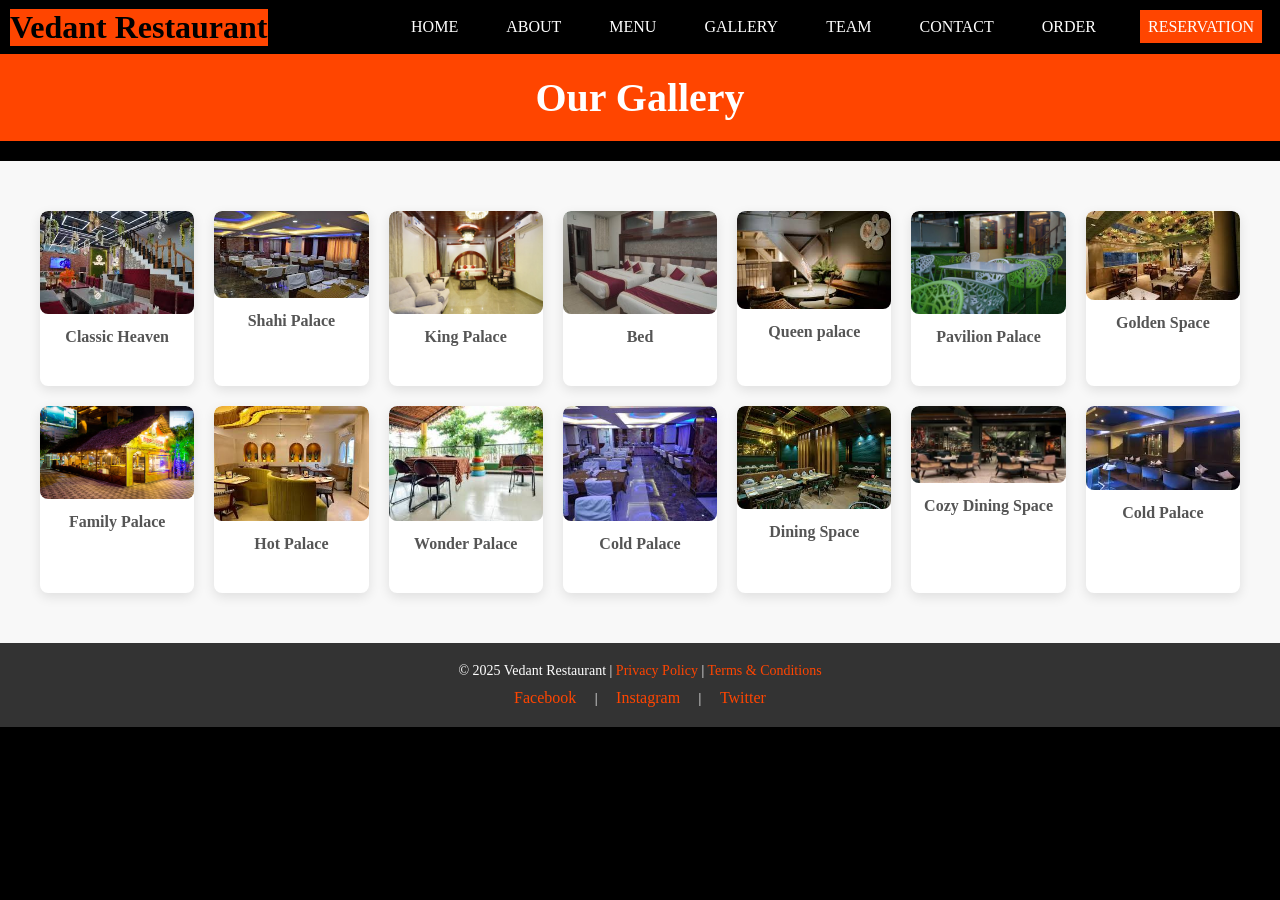
<file: HotelRes/gallery.html>
<!DOCTYPE html>
<html lang="en">
<head>
    <meta charset="UTF-8">
    <meta name="viewport" content="width=device-width, initial-scale=1.0">
    <title>Document</title>
</head>
<style>
    *{
    margin: 0;
    padding: 0;
}
body{
    background:rgba(0, 0, 0, 0.7) url(images/black.png) center center fixed;
    background-size: cover;
    background-blend-mode: darken;
    font-family: Cambria, Cochin, Georgia, Times, 'Times New Roman', serif;
     }
.container{
    display: flex;
    align-items: center;
    justify-content: space-between;
}

.container h1{
    background-color: orangered;
    margin-left: 10px;
    cursor: pointer;
}

.navbar ul li{
    display: inline-block;
    padding: 18px;
    text-transform: uppercase;
}

.navbar ul li a{
    text-decoration: none;
    color: #fff;
    padding: 4px;
    transition: 3.5s;
}

.navbar ul li a:hover{
    box-shadow: 0 3px 50px orangered inset,0 3px 50px orangered inset,
    0 3px 50px orangered inset,0 3px 50px orangered inset;
}

.navbar .reservation{
    padding: 8px;
    background-color: orangered;
}
.gallery-header {
    background-color: orangered;
    color: white;
    text-align: center;
    padding: 20px 0;
    margin-bottom: 20px;
}

.gallery-header h1 {
    font-size: 40px;
    margin: 0;
}
.gallery {
    padding: 50px 0;
    background-color: #f8f8f8;
    text-align: center;
}

.gallery h2 {
    font-size: 36px;
    color: orangered;
    margin-bottom: 20px;
}

.gallery p {
    font-size: 18px;
    color: #555;
    margin-bottom: 40px;
}
.gallery-grid {
    display: grid;
    grid-template-columns: repeat(auto-fit, minmax(150px, 1fr));
    gap: 20px;
    padding: 0 20px;
    max-width: 1200px; 
    margin: 0 auto; 
}
.gallery-item {
    position: relative;
    overflow: hidden;
    border-radius: 8px;
    box-shadow: 0 4px 12px rgba(0, 0, 0, 0.1);
    background: white;
}

.gallery-item img {
    width: 100%;
    height: auto;
    border-radius: 8px;
    transition: transform 0.3s ease, box-shadow 0.3s ease;
}
.gallery-item img:hover {
    transform: scale(1.05);
    box-shadow: 0 6px 16px rgba(0, 0, 0, 0.2);
}
.gallery-item .caption {
    text-align: center;
    font-size: 16px;
    font-weight: bold;
    color: #555;
    margin-top: 10px;
}

footer {
    background-color: #333;
    color: white;
    padding: 20px 0;
    text-align: center;
    font-size: 14px;
}

footer a {
    color: orangered;
    text-decoration: none;
}

footer a:hover {
    text-decoration: underline;
}

footer .social-links {
    margin-top: 10px;
}

footer .social-links a {
    margin: 0 15px;
    font-size: 16px;
}
</style>
<body>
    <div class="container">
        <h1>Vedant Restaurant</h1>
        <div class="navbar">
            <ul>
                <li><a href="index.html">HOME</a></li>
                <li><a href="about.html">ABOUT</a></li>
                <li><a href="Menu.html">MENU</a></li>
                <li><a href="gallery.html">GALLERY</a></li>
                <li><a href="team.html">TEAM</a></li>
                <li><a href="contact.html">CONTACT</a></li>
                <li><a href="order.html">ORDER</a></li>
                <li><a class="reservation" href="#">RESERVATION</a></li>
            </ul>
        </div>
    </div>
    <div>
    <header class="gallery-header">
        <h1>Our Gallery</h1>
    </header>
    </div>
    <div></div>
    <section class="gallery">
        <div class="container">
            <div class="gallery-grid">
                <div class="gallery-item">
                    <img src="Gallery/img1.jpg" alt="Dish 1">
                    <p class="caption">Classic Heaven</p>
                </div>
                <div class="gallery-item">
                    <img src="Gallery/img2.jpg" alt="Dish 5">
                    <p class="caption">Shahi Palace</p>
                </div>
                <div class="gallery-item">
                    <img src="Gallery/img3.jpg" alt="Dish 3">
                    <p class="caption">King Palace</p>
                </div>
                <div class="gallery-item">
                    <img src="Gallery/img4.jpg" alt="Dish 4">
                    <p class="caption">Bed</p>
                </div>
                <div class="gallery-item">
                    <img src="Gallery/img5.jpg" alt="Dish 5">
                    <p class="caption">Queen palace</p>
                </div>
                <div class="gallery-item">
                    <img src="Gallery/img6.jpg" alt="Dish 6">
                    <p class="caption">Pavilion Palace</p>
                </div>
                <div class="gallery-item">
                    <img src="Gallery/img7.jpg" alt="Dish 5">
                    <p class="caption">Golden Space</p>
                </div>
                <div class="gallery-item">
                    <img src="Gallery/img8.jpg" alt="Dish 2">
                    <p class="caption">Family Palace</p>
                </div>
                <div class="gallery-item">
                    <img src="Gallery/img9.jpg" alt="Dish 5">
                    <p class="caption">Hot Palace</p>
                </div>
                <div class="gallery-item">
                    <img src="Gallery/img10.jpg" alt="Dish 5">
                    <p class="caption">Wonder Palace</p>
                </div>
                <div class="gallery-item">
                    <img src="Gallery/img11.jpg" alt="Dish 2">
                    <p class="caption">Cold Palace</p>
                </div>
                <div class="gallery-item">
                    <img src="Gallery/img12.jpg" alt="Dish 2">
                    <p class="caption">Dining Space</p>
                </div>
                <div class="gallery-item">
                    <img src="Gallery/img13.jpg" alt="Dish 2">
                    <p class="caption">Cozy Dining Space</p>
                </div>
                <div class="gallery-item">
                    <img src="Gallery/img14.jpg" alt="Dish 2">
                    <p class="caption">Cold Palace</p>
                </div>
            </div>
        </div>
    </section>
</div>
    <footer>
        <div class="footer-container">
            <p>&copy; 2025 Vedant Restaurant | <a href="privacy.html">Privacy Policy</a> | <a href="terms.html">Terms & Conditions</a></p>
            <div class="social-links">
                <a href="https://www.facebook.com/p/Hotel-Vedant-100067033030986/" target="_blank">Facebook</a> | 
                <a href="https://www.instagram.com/hotelvedant/?hl=en" target="_blank">Instagram</a> | 
                <a href="https://twitter.com/vedantm_?lang=en" target="_blank">Twitter</a>
            </div>
        </div>
    </footer>
</body>
</html>
</file>
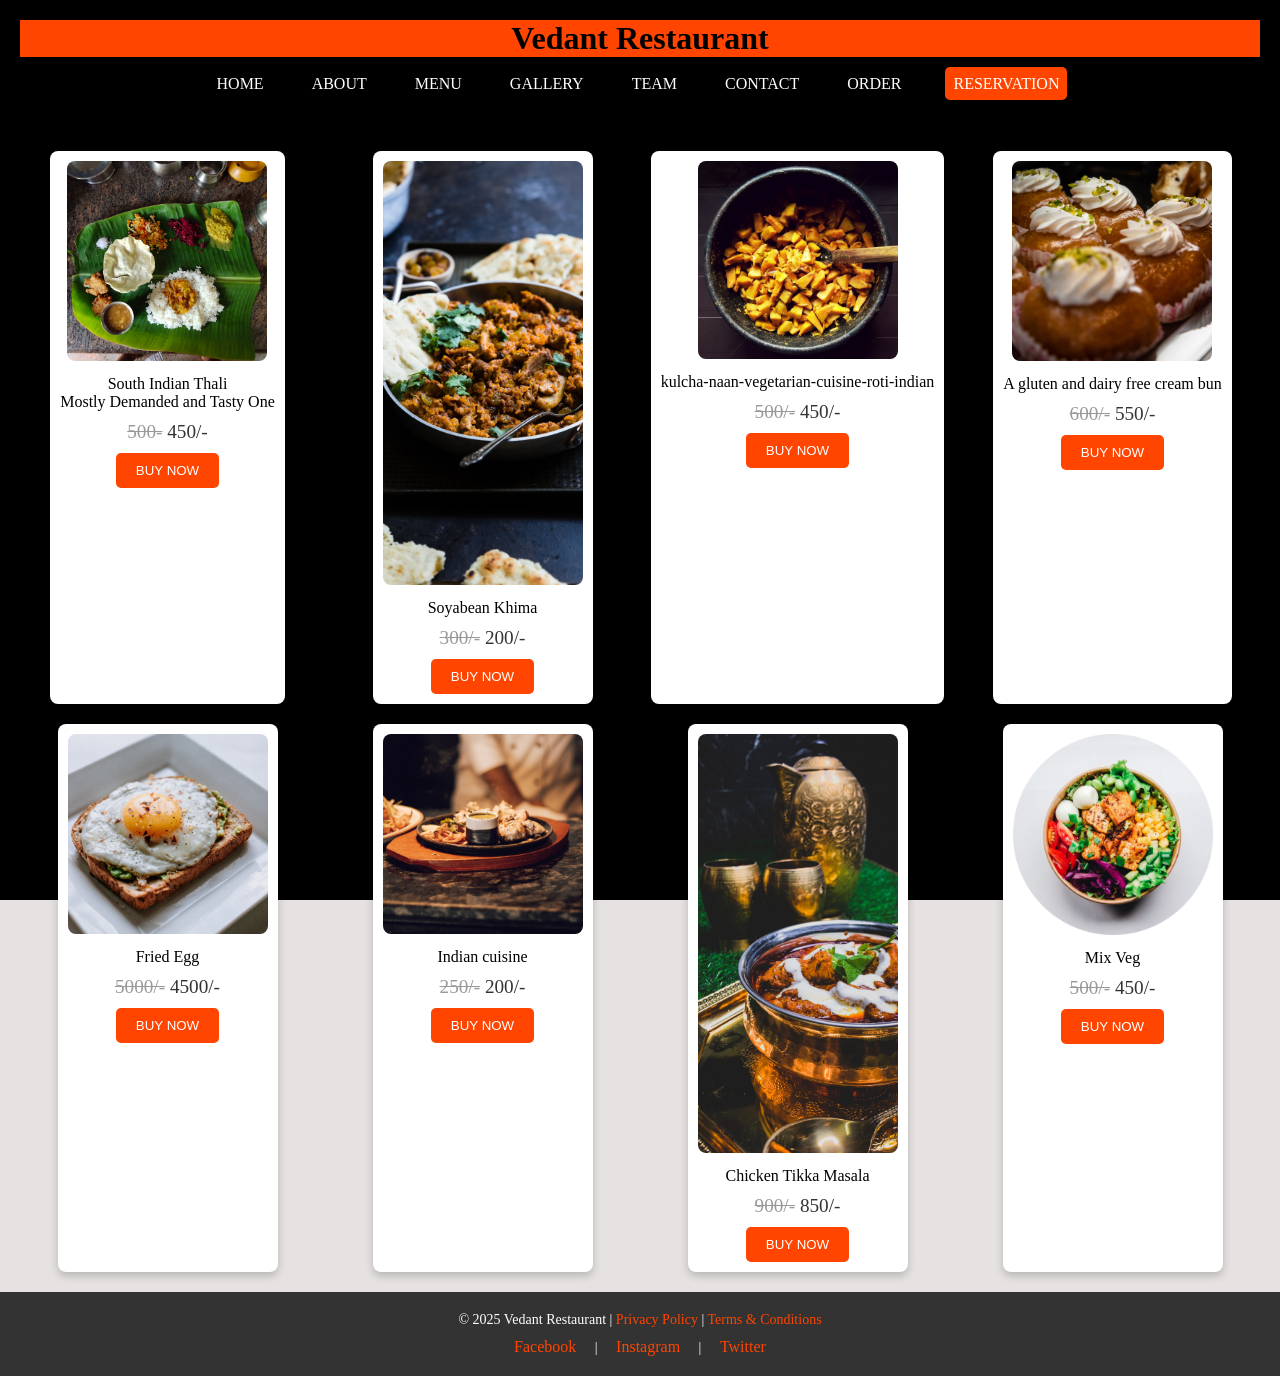
<file: HotelRes/Menu.html>
<!DOCTYPE html>
<html lang="en">
<head>
    <meta charset="UTF-8">
    <meta name="viewport" content="width=device-width, initial-scale=1.0">
    <title>Vedant Restaurant</title>
    <style>
        * {
            margin: 0;
            padding: 0;
        }

        body {
            background: rgba(219, 213, 213, 0.7) url(images/black.png) center center fixed;
            background-size: cover;
            background-blend-mode: darken;
            font-family: Cambria, Cochin, Georgia, Times, 'Times New Roman', serif;
        }

        .container {
            text-align: center;
            padding: 20px;
        }
        .container h1{
            background-color: orangered;
        }

        .navbar ul {
            list-style: none;
            padding: 0;
        }

        .navbar ul li {
            display: inline-block;
            padding: 18px;
            text-transform: uppercase;
        }

        .navbar ul li a {
            text-decoration: none;
            color: #fff;
            padding: 4px;
            transition: 0.3s;
        }

        .navbar ul li a:hover {
            box-shadow: 0 3px 50px orangered inset;
        }

        .navbar .reservation {
            padding: 8px;
            background-color: orangered;
            border-radius: 5px;
        }

        .grid-container {
            display: grid;
            grid-template-columns: repeat(auto-fit, minmax(250px, 1fr));
            gap: 20px;
            padding: 20px;
            justify-items: center;
        }

        .item {
            background-color: #fff;
            padding: 10px;
            border-radius: 8px;
            box-shadow: 0 4px 8px rgba(0, 0, 0, 0.2);
            text-align: center;
            transition: 0.3s;
        }

        .item:hover {
            transform: translateY(-5px);
            box-shadow: 0 8px 16px rgba(0, 0, 0, 0.3);
        }

        .item img {
            width: 100%;
            max-width: 200px;
            border-radius: 8px;
        }

        .item .p-description {
            font-size: 1rem;
            margin: 10px 0;
        }

        .item .price {
            font-size: 1.2rem;
            color: #333;
            margin: 10px 0;
        }

        .item .price del {
            color: #999;
        }

        .btn {
            padding: 10px 20px;
            background-color: orangered;
            color: #fff;
            border: none;
            border-radius: 5px;
            cursor: pointer;
            text-transform: uppercase;
            transition: 0.3s;
        }

        .btn:hover {
            background-color: darkorange;
        }
        footer {
    background-color: #333;
    color: white;
    padding: 20px 0;
    text-align: center;
    font-size: 14px;
}

footer a {
    color: orangered;
    text-decoration: none;
}

footer a:hover {
    text-decoration: underline;
}

footer .social-links {
    margin-top: 10px;
}

footer .social-links a {
    margin: 0 15px;
    font-size: 16px;
}
    </style>
</head>
<body>
    <div class="container">
        <h1>Vedant Restaurant</h1>
        <div class="navbar">
            <ul>
                <li><a href="index.html">HOME</a></li>
                <li><a href="about.html">ABOUT</a></li>
                <li><a href="menu.html">MENU</a></li>
                <li><a href="gallery.html">GALLERY</a></li>
                <li><a href="team.html">TEAM</a></li>
                <li><a href="contact.html">CONTACT</a></li>
                <li><a href="order.html">ORDER</a></li>
                <li><a class="reservation" href="#">RESERVATION</a></li>
            </ul>
        </div>
    </div>
    <div class="grid-container">
        <div class="item">
            <img src="Menus/grid_image1.png" alt="Food 1">
            <p class="p-description">South Indian Thali<br>Mostly Demanded and Tasty One</p>
            <p class="price"><del>500-</del> 450/-</p>
            <a href="order.html"><button class="btn">Buy Now</button></a>

        </div>
        <div class="item">
            <img src="Menus/grid_image2.png" alt="Food 2">
            <p class="p-description">Soyabean Khima</p>
            <p class="price"><del>300/-</del> 200/-</p>
            <a href="order.html"><button class="btn">Buy Now</button></a>
        </div>
        <div class="item">
            <img src="Menus/grid_image3.png" alt="Food 3">
            <p class="p-description">kulcha-naan-vegetarian-cuisine-roti-indian</p>
            <p class="price"><del>500/-</del> 450/-</p>
            <a href="order.html"><button class="btn">Buy Now</button></a>
        </div>
        <div class="item">
            <img src="Menus/grid_image4.png" alt="Food 4">
            <p class="p-description">A gluten and dairy free cream bun</p>
            <p class="price"><del>600/-</del> 550/-</p>
            <a href="order.html"><button class="btn">Buy Now</button></a>
        </div>
        <div class="item">
            <img src="Menus/grid_image5.png" alt="Food 5">
            <p class="p-description">Fried Egg</p>
            <p class="price"><del>5000/-</del> 4500/-</p>
            <a href="order.html"><button class="btn">Buy Now</button></a>
        </div>
        <div class="item">
            <img src="Menus/grid_image6.png" alt="Food 6">
            <p class="p-description">Indian cuisine</p>
            <p class="price"><del>250/-</del> 200/-</p>
            <a href="order.html"><button class="btn">Buy Now</button></a>
        </div>
        <div class="item">
            <img src="Menus/grid_image7.png" alt="Food 7">
            <p class="p-description">Chicken Tikka Masala</p>
            <p class="price"><del>900/-</del> 850/-</p>
            <a href="order.html"><button class="btn">Buy Now</button></a>
        </div>
        <div class="item">
            <img src="Menus/hero_image.png" alt="Food 8">
            <p class="p-description">Mix Veg</p>
            <p class="price"><del>500/-</del> 450/-</p>
            <a href="order.html"><button class="btn">Buy Now</button></a>
        </div>
    </div>
    <footer>
        <div class="footer-container">
            <p>&copy; 2025 Vedant Restaurant | <a href="privacy.html">Privacy Policy</a> | <a href="terms.html">Terms & Conditions</a></p>
            <div class="social-links">
                <a href="https://www.facebook.com/p/Hotel-Vedant-100067033030986/" target="_blank">Facebook</a> | 
                <a href="https://www.instagram.com/hotelvedant/?hl=en" target="_blank">Instagram</a> | 
                <a href="https://twitter.com/vedantm_?lang=en" target="_blank">Twitter</a>
            </div>
        </div>
    </footer>
</body>
</html>
</file>
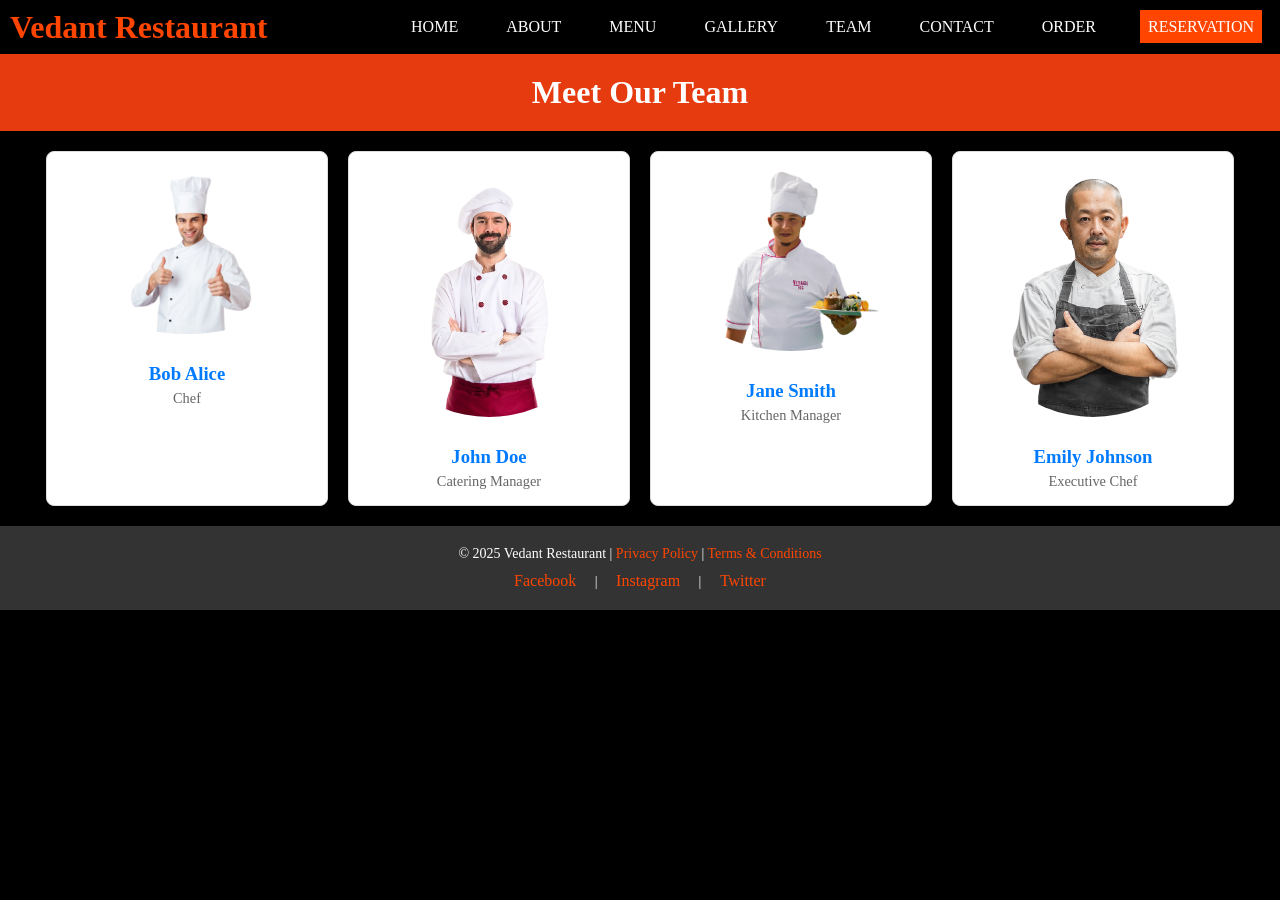
<file: HotelRes/team.html>
<!DOCTYPE html>
<html lang="en">
<head>
    <meta charset="UTF-8">
    <meta name="viewport" content="width=device-width, initial-scale=1.0">
    <title>Document</title>
</head>
<style>
     *{
    margin: 0;
    padding: 0;
}

body{
    background: rgba(0, 0, 0, 0.7) url(images/black.png) center center fixed;
    background-size: cover;
    background-blend-mode: darken;
    font-family: Cambria, Cochin, Georgia, Times, 'Times New Roman', serif;
}
    .container{
    display: flex;
    align-items: center;
    justify-content: space-between;
}

.container h1{
    color: orangered;
    margin-left: 10px;
    cursor: pointer;
}

.navbar ul li{
    display: inline-block;
    padding: 18px;
    text-transform: uppercase;
}

.navbar ul li a{
    text-decoration: none;
    color: #fff;
    padding: 4px;
    transition: 3.5s;
}

.navbar ul li a:hover{
    box-shadow: 0 3px 50px orangered inset,0 3px 50px orangered inset,
    0 3px 50px orangered inset,0 3px 50px orangered inset;
}

.navbar .reservation{
    padding: 8px;
    background-color: orangered;
}
header {
    text-align: center;
    padding: 20px;
    background-color: #e63a0f;
    color: white;
}

.team {
    display: flex;
    justify-content: center;
    flex-wrap: wrap;
    padding: 20px;
    gap: 20px;
}

.team-member {
    background: white;
    border: 1px solid #ddd;
    border-radius: 8px;
    padding: 15px;
    text-align: center;
    width: 250px;
    box-shadow: 0 4px 8px rgba(0, 0, 0, 0.1);
    transition: transform 0.3s ease, box-shadow 0.3s ease;
}

.team-member img {
    width: 100%;
    height: auto;
    border-radius: 50%;
    margin-bottom: 15px;
}

.team-member h3 {
    margin: 10px 0 5px;
    color: #007bff;
}

.team-member p {
    margin: 0;
    font-size: 0.9em;
    color: #666;
}

.team-member:hover {
    transform: scale(1.05);
    box-shadow: 0 8px 16px rgba(0, 0, 0, 0.2);
}
footer {
    background-color: #333;
    color: white;
    padding: 20px 0;
    text-align: center;
    font-size: 14px;
}

footer a {
    color: orangered;
    text-decoration: none;
}

footer a:hover {
    text-decoration: underline;
}

footer .social-links {
    margin-top: 10px;
}

footer .social-links a {
    margin: 0 15px;
    font-size: 16px;
}
</style>
<body>
    <div class="container">
        <h1>Vedant Restaurant</h1>
        <div class="navbar">
            <ul>
                <li><a href="index.html">HOME</a></li>
                <li><a href="about.html">ABOUT</a></li>
                <li><a href="Menu.html">MENU</a></li>
                <li><a href="gallery.html">GALLERY</a></li>
                <li><a href="team.html">TEAM</a></li>
                <li><a href="contact.html">CONTACT</a></li>
                <li><a href="order.html">ORDER</a></li>
                <li><a class="reservation" href="#">RESERVATION</a></li>
            </ul>
        </div>
    </div>
    <header>
        <h1>Meet Our Team</h1>
    </header>
    <section class="team">
        <div class="team-member">
            <img src="OurTeam/1.png" alt="Team Member 1">
            <h3>Bob Alice</h3>
            <p>Chef</p>
        </div>
        <div class="team-member">
            <img src="OurTeam/2.png" alt="Team Member 1">
            <h3>John Doe</h3>
            <p>Catering Manager</p>
        </div>
        <div class="team-member">
            <img src="OurTeam/3.png" alt="Team Member 2">
            <h3>Jane Smith</h3>
            <p>Kitchen Manager</p>
        </div>
        <div class="team-member">
            <img src="OurTeam/4.png" alt="Team Member 3">
            <h3>Emily Johnson</h3>
            <p>Executive Chef</p>
        </div>
    </section>
    <footer>
        <div class="footer-container">
            <p>&copy; 2025 Vedant Restaurant | <a href="privacy.html">Privacy Policy</a> | <a href="terms.html">Terms & Conditions</a></p>
            <div class="social-links">
                <a href="https://www.facebook.com/p/Hotel-Vedant-100067033030986/" target="_blank">Facebook</a> | 
                <a href="https://www.instagram.com/hotelvedant/?hl=en" target="_blank">Instagram</a> | 
                <a href="https://twitter.com/vedantm_?lang=en" target="_blank">Twitter</a>
            </div>
        </div>
    </footer>
</body>
</html>
</file>
